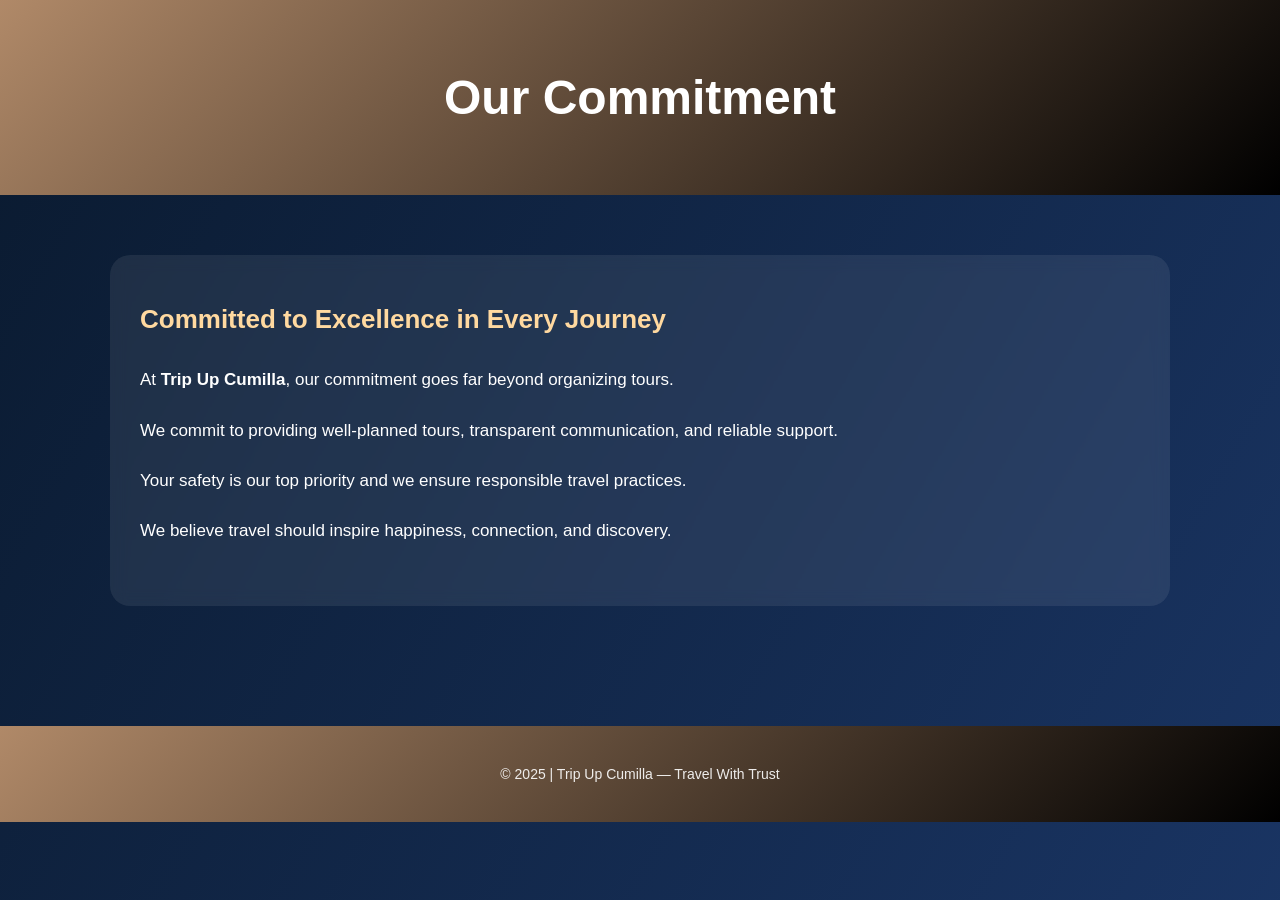
<file: commitment.html>
<!DOCTYPE html>
<html lang="en">
<head>
<meta charset="UTF-8">
<meta name="viewport" content="width=device-width, initial-scale=1.0">
<title>Our Commitment | Trip Up Cumilla</title>

<style>
*{
    margin:0;
    padding:0;
    box-sizing:border-box;
    font-family:'Segoe UI', sans-serif;
}
body{
    background: linear-gradient(120deg,#0a1a2f,#1e3c72,#2a5298,#0a1a2f);
    background-size: 400% 400%;
    animation: bgMove 18s ease infinite;
    color:#fff;
}
@keyframes bgMove{
    0%{background-position:0% 50%;}
    50%{background-position:100% 50%;}
    100%{background-position:0% 50%;}
}
header{
    padding:70px 20px;
    text-align:center;
    background: linear-gradient(135deg,#b08968,#000,#3a2c1a,#b08968);
    background-size:300% 300%;
    animation: headMove 12s ease infinite;
}
@keyframes headMove{
    0%{background-position:0% 50%;}
    50%{background-position:100% 50%;}
    100%{background-position:0% 50%;}
}
header h1{
    font-size:clamp(28px,5vw,48px);
    font-weight:800;
}
.container{
    max-width:1100px;
    margin:auto;
    padding:60px 20px;
}
.commitment-box{
    background: rgba(255,255,255,0.08);
    backdrop-filter: blur(8px);
    border-radius:20px;
    padding:40px 30px;
    line-height:1.9;
}
.commitment-box h2{
    font-size:26px;
    margin-bottom:20px;
    color:#ffd9a0;
}
.commitment-box p{
    margin-bottom:18px;
    font-size:17px;
}
footer{
    margin-top:60px;
    padding:40px 20px;
    text-align:center;
    background: linear-gradient(135deg,#b08968,#000,#3a2c1a,#b08968);
    background-size:300% 300%;
    animation: headMove 12s ease infinite;
}
footer p{
    font-size:14px;
    opacity:.9;
}
@media(max-width:768px){
    .commitment-box{
        padding:30px 20px;
    }
    .commitment-box p{
        font-size:16px;
    }
}
</style>
</head>

<body>

<header>
    <h1>Our Commitment</h1>
</header>

<section class="container">
    <div class="commitment-box">
        <h2>Committed to Excellence in Every Journey</h2>
        <p>At <strong>Trip Up Cumilla</strong>, our commitment goes far beyond organizing tours.</p>
        <p>We commit to providing well-planned tours, transparent communication, and reliable support.</p>
        <p>Your safety is our top priority and we ensure responsible travel practices.</p>
        <p>We believe travel should inspire happiness, connection, and discovery.</p>
    </div>
</section>

<footer>
    <p>© 2025 | Trip Up Cumilla — Travel With Trust</p>
</footer>

</body>
</html>
</file>
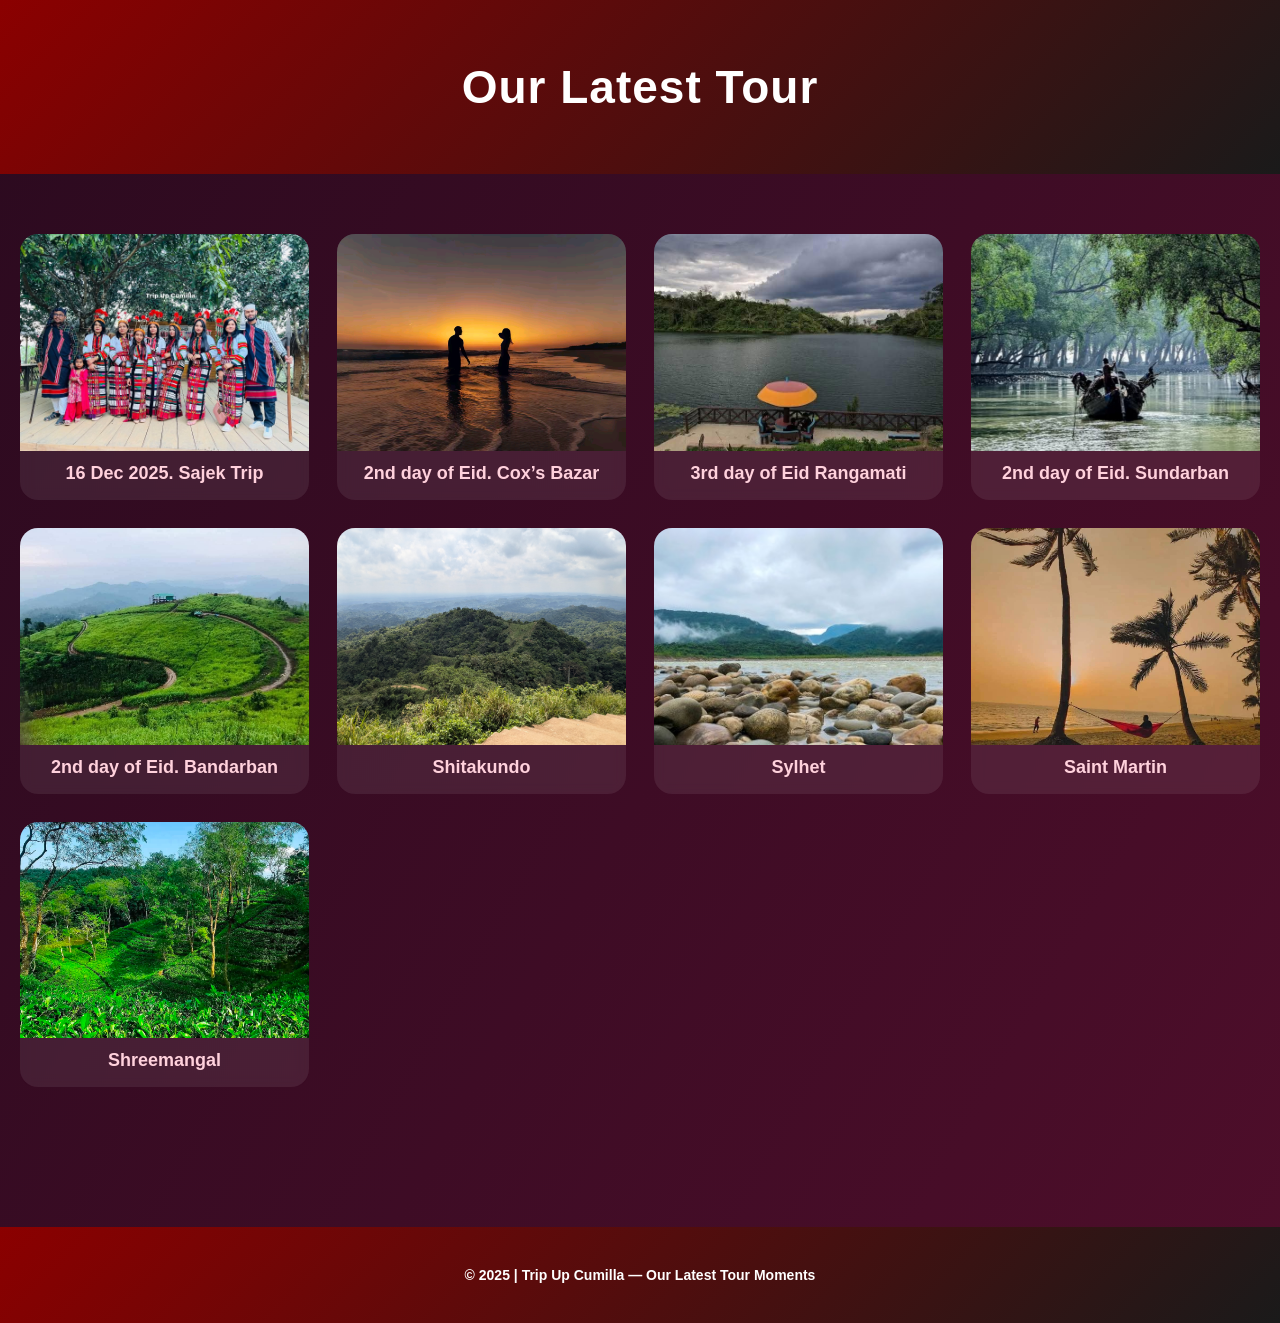
<file: latest_trip.html>
<!DOCTYPE html>
<html lang="en">
<head>
  <meta charset="UTF-8" />
  <meta name="viewport" content="width=device-width, initial-scale=1.0" />
  <title>Our Latest Tour</title>

  <style>
    * { margin: 0; padding: 0; box-sizing: border-box; }

    body {
      font-family: 'Segoe UI', 'Noto Sans Bengali', sans-serif;
      color: #fff;
      background: linear-gradient(120deg, #2b0a1f, #5a0f2e, #1a1a1a, #7a1c3d);
      background-size: 400% 400%;
      animation: bgMove 18s ease infinite;
    }

    @keyframes bgMove {
      0% { background-position: 0% 50%; }
      50% { background-position: 100% 50%; }
      100% { background-position: 0% 50%; }
    }

    header {
      padding: 60px 20px;
      text-align: center;
      background: linear-gradient(135deg, #8b0000, #1a1a1a, #b22222, #3a0000);
      background-size: 300% 300%;
      animation: headerMove 12s ease infinite;
    }

    @keyframes headerMove {
      0% { background-position: 0% 50%; }
      50% { background-position: 100% 50%; }
      100% { background-position: 0% 50%; }
    }

    header h1 {
      font-size: clamp(26px, 5vw, 46px);
      color: #fff;
      font-weight: 800;
      letter-spacing: 1px;
    }

    .container {
      max-width: 1300px;
      margin: auto;
      padding: 60px 20px;
    }

    .gallery {
      display: grid;
      grid-template-columns: repeat(auto-fit, minmax(240px, 1fr));
      gap: 28px;
    }

    .tour-card {
      position: relative;
      background: rgba(255,255,255,0.08);
      border-radius: 18px;
      overflow: hidden;
      backdrop-filter: blur(6px);
      transition: transform 0.4s ease, box-shadow 0.4s ease;
    }

    .tour-card:hover {
      transform: translateY(-8px);
      box-shadow: 0 20px 40px rgba(0,0,0,0.5);
    }

    .tour-card img {
      width: 100%;
      aspect-ratio: 4 / 3;
      object-fit: cover;
      display: block;
      background: #222;
    }

    .tour-card h3 {
      padding: 12px 10px 16px;
      text-align: center;
      font-size: 18px;
      color: #ffd1dc;
    }

    .overlay {
      position: absolute;
      left: 0;
      bottom: -100%;
      width: 100%;
      height: 100%;
      background: rgba(0,0,0,0.45);
      display: flex;
      align-items: center;
      justify-content: center;
      transition: bottom 0.4s ease;
    }

    .tour-card:hover .overlay {
      bottom: 0;
    }

    .details-btn {
      padding: 12px 30px;
      border-radius: 30px;
      background: linear-gradient(135deg, #ff4d6d, #8b0000);
      color: #fff;
      font-weight: 700;
      text-decoration: none;
      font-size: 16px;
      transition: transform 0.3s ease;
    }

    .details-btn:hover { transform: scale(1.08); }

    footer {
      margin-top: 80px;
      padding: 40px 20px;
      text-align: center;
      background: linear-gradient(135deg, #8b0000, #1a1a1a, #b22222, #3a0000);
      background-size: 300% 300%;
      animation: headerMove 12s ease infinite;
      color: #fff;
    }

    footer p { font-size: 14px; font-weight: 600; }
  </style>
</head>
<body>

<header>
  <h1>Our Latest Tour</h1>
</header>

<section class="container">
  <div class="gallery">

    <!-- ===== TOUR CARD TEMPLATE (Copy this block to add more tours) ===== -->
    <div class="tour-card">
      <img src="images/tour1.jpg" alt="Tour Place">
      <h3>16 Dec 2025. Sajek Trip</h3>
      <div class="overlay">
        <a href="packages/Sajek 2 Night (1).html" class="details-btn">Details</a>
      </div>
    </div>
    <!-- ===== END TEMPLATE ===== -->

    <!-- Duplicate the template above to make total 15 cards -->

    <div class="tour-card"><img src="images/coxbazar.jpg"><h3>2nd day of Eid. Cox’s Bazar</h3><div class="overlay"><a href="packages/cox's details.html" class="details-btn">Details</a></div></div>
    <div class="tour-card"><img src="images/rangamati.jpg"><h3>3rd day of Eid Rangamati</h3><div class="overlay"><a href="packages/Rangamat Day trip (1).html" class="details-btn">Details</a></div></div>
    <div class="tour-card"><img src="images/sundarban.jpg"><h3>2nd day of Eid. Sundarban</h3><div class="overlay"><a href="packages/Sundarban day trip (1).html" class="details-btn">Details</a></div></div>
    <div class="tour-card"><img src="images/bandarban.jpg"><h3>2nd day of Eid. Bandarban</h3><div class="overlay"><a href="packages/bandarban.html" class="details-btn">Details</a></div></div>
    <div class="tour-card"><img src="images/sitakunda.jpg"><h3>Shitakundo</h3><div class="overlay"><a href="packages/Shitakundo.html" class="details-btn">Details</a></div></div>
    <div class="tour-card"><img src="images/sylhet.jpg"><h3>Sylhet</h3><div class="overlay"><a href="packages/sylhet.html" class="details-btn">Details</a></div></div>
    <div class="tour-card"><img src="images/saintmartin.jpg"><h3>Saint Martin</h3><div class="overlay"><a href="packages/saintmartin.html" class="details-btn">Details</a></div></div>
    <div class="tour-card"><img src="images/sreemangal.jpg"><h3>Shreemangal</h3><div class="overlay"><a href="packages/Shreemangal.html" class="details-btn">Details</a></div></div>
   

  </div>
</section>

<footer>
  <p>© 2025 | Trip Up Cumilla — Our Latest Tour Moments</p>
</footer>

</body>
</html>
</file>
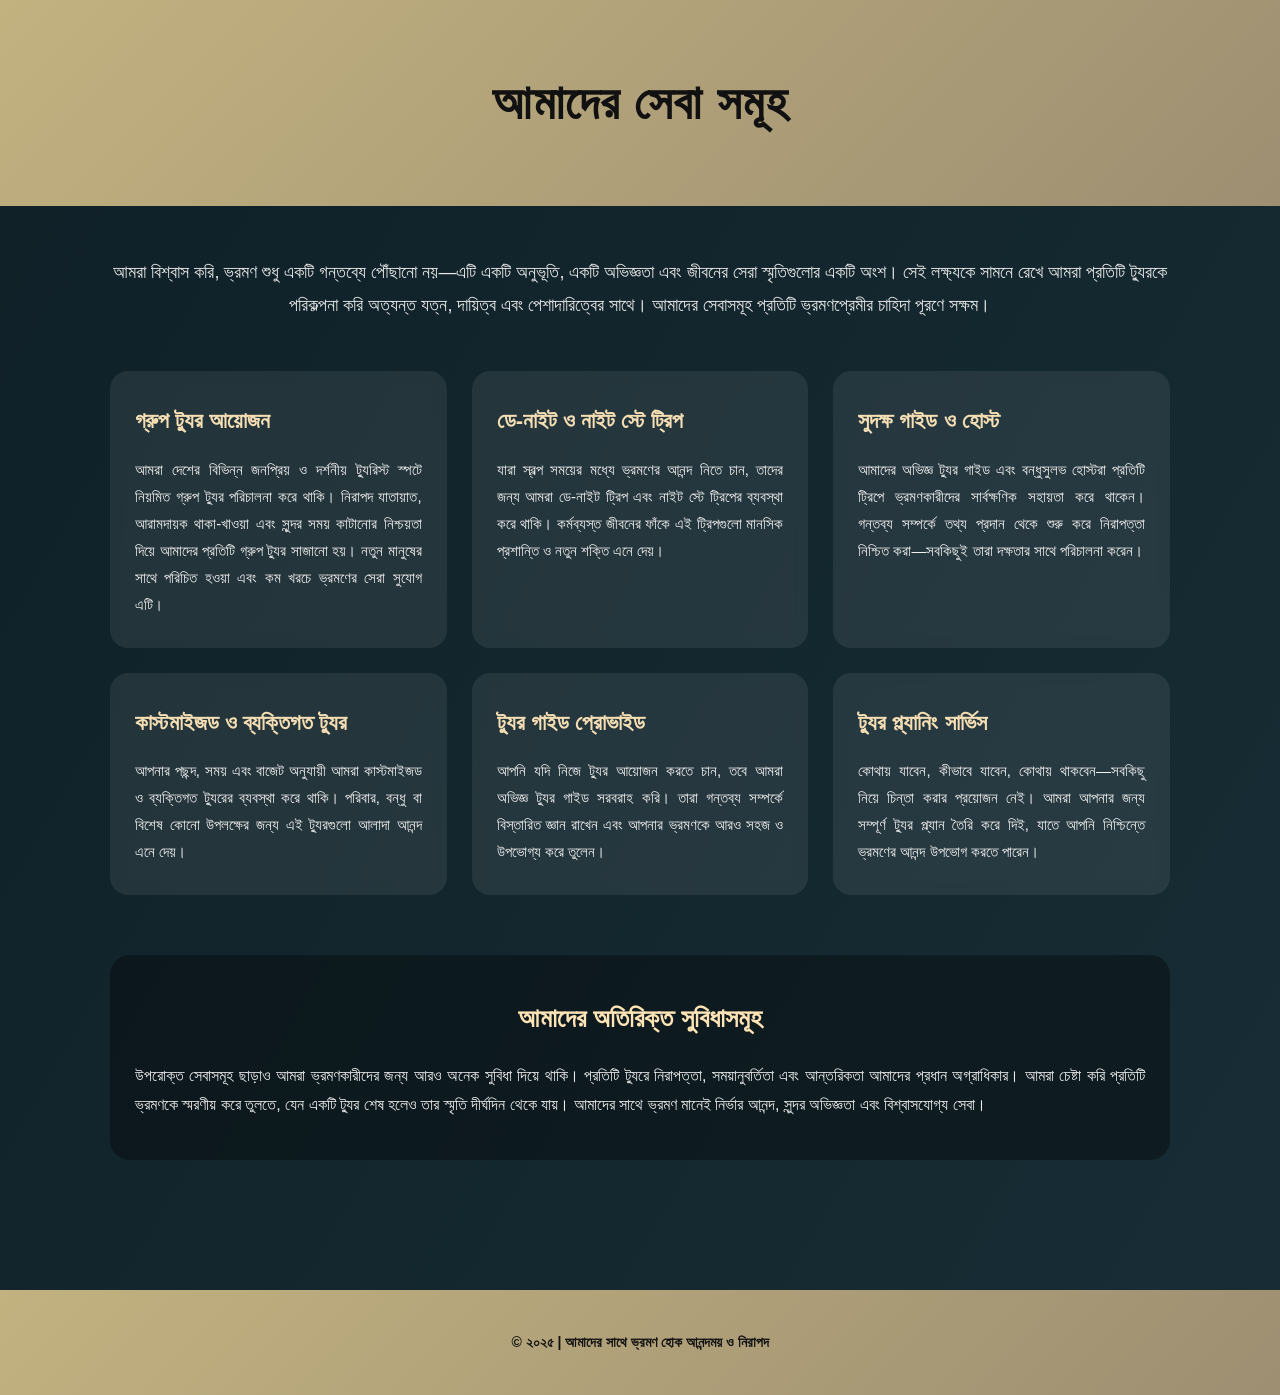
<file: ourservices.html>
<!DOCTYPE html>
<html lang="bn">
<head>
  <meta charset="UTF-8" />
  <meta name="viewport" content="width=device-width, initial-scale=1.0" />
  <title>আমাদের সেবা সমূহ</title>
  <style>
    * { box-sizing: border-box; margin: 0; padding: 0; }
    body {
      font-family: 'Segoe UI', 'Noto Sans Bengali', sans-serif;
      line-height: 1.8;
      color: #f2f2f2;
      background: linear-gradient(120deg, #0f2027, #203a43, #2c5364);
      background-size: 400% 400%;
      animation: bgMove 18s ease infinite;
    }

    @keyframes bgMove {
      0% { background-position: 0% 50%; }
      50% { background-position: 100% 50%; }
      100% { background-position: 0% 50%; }
    }

    header {
      padding: 60px 20px;
      text-align: center;
      background: linear-gradient(135deg, #c2b280, #8b7d6b, #2b2b2b);
      background-size: 300% 300%;
      animation: headerMove 12s ease infinite;
    }

    @keyframes headerMove {
      0% { background-position: 0% 50%; }
      50% { background-position: 100% 50%; }
      100% { background-position: 0% 50%; }
    }

    header h1 {
      font-size: clamp(28px, 5vw, 48px);
      color: #111;
      font-weight: 800;
      letter-spacing: 1px;
    }

    .container {
      max-width: 1100px;
      margin: auto;
      padding: 50px 20px;
    }

    .intro {
      text-align: center;
      margin-bottom: 50px;
      font-size: clamp(15px, 2.5vw, 18px);
      color: #e6e6e6;
    }

    .services {
      display: grid;
      grid-template-columns: repeat(auto-fit, minmax(260px, 1fr));
      gap: 25px;
    }

    .service-box {
      background: rgba(255, 255, 255, 0.08);
      border-radius: 18px;
      padding: 30px 25px;
      backdrop-filter: blur(6px);
      transition: transform 0.4s ease, box-shadow 0.4s ease;
    }

    .service-box:hover {
      transform: translateY(-8px);
      box-shadow: 0 20px 40px rgba(0,0,0,0.4);
    }

    .service-box h2 {
      font-size: 22px;
      margin-bottom: 15px;
      color: #f5deb3;
    }

    .service-box p {
      font-size: 15px;
      color: #f0f0f0;
      text-align: justify;
    }

    .extra {
      margin-top: 60px;
      background: rgba(0,0,0,0.35);
      padding: 40px 25px;
      border-radius: 20px;
    }

    .extra h2 {
      text-align: center;
      font-size: 26px;
      margin-bottom: 20px;
      color: #ffe4b5;
    }

    .extra p {
      font-size: 16px;
      text-align: justify;
      color: #ededed;
    }

    footer {
      margin-top: 80px;
      padding: 40px 20px;
      text-align: center;
      background: linear-gradient(135deg, #c2b280, #8b7d6b, #2b2b2b);
      background-size: 300% 300%;
      animation: headerMove 12s ease infinite;
      color: #111;
    }

    footer p {
      font-size: 14px;
      font-weight: 600;
    }

    @media (max-width: 600px) {
      .service-box { padding: 25px 20px; }
      .extra { padding: 30px 20px; }
    }
  </style>
</head>
<body>

  <header>
    <h1>আমাদের সেবা সমূহ</h1>
  </header>

  <section class="container">
    <p class="intro">
      আমরা বিশ্বাস করি, ভ্রমণ শুধু একটি গন্তব্যে পৌঁছানো নয়—এটি একটি অনুভূতি, একটি অভিজ্ঞতা এবং জীবনের সেরা স্মৃতিগুলোর একটি অংশ। সেই লক্ষ্যকে সামনে রেখে আমরা প্রতিটি ট্যুরকে পরিকল্পনা করি অত্যন্ত যত্ন, দায়িত্ব এবং পেশাদারিত্বের সাথে। আমাদের সেবাসমূহ প্রতিটি ভ্রমণপ্রেমীর চাহিদা পূরণে সক্ষম।
    </p>

    <div class="services">
      <div class="service-box">
        <h2>গ্রুপ ট্যুর আয়োজন</h2>
        <p>
          আমরা দেশের বিভিন্ন জনপ্রিয় ও দর্শনীয় ট্যুরিস্ট স্পটে নিয়মিত গ্রুপ ট্যুর পরিচালনা করে থাকি। নিরাপদ যাতায়াত, আরামদায়ক থাকা-খাওয়া এবং সুন্দর সময় কাটানোর নিশ্চয়তা দিয়ে আমাদের প্রতিটি গ্রুপ ট্যুর সাজানো হয়। নতুন মানুষের সাথে পরিচিত হওয়া এবং কম খরচে ভ্রমণের সেরা সুযোগ এটি।
        </p>
      </div>

      <div class="service-box">
        <h2>ডে-নাইট ও নাইট স্টে ট্রিপ</h2>
        <p>
          যারা স্বল্প সময়ের মধ্যে ভ্রমণের আনন্দ নিতে চান, তাদের জন্য আমরা ডে-নাইট ট্রিপ এবং নাইট স্টে ট্রিপের ব্যবস্থা করে থাকি। কর্মব্যস্ত জীবনের ফাঁকে এই ট্রিপগুলো মানসিক প্রশান্তি ও নতুন শক্তি এনে দেয়।
        </p>
      </div>

      <div class="service-box">
        <h2>সুদক্ষ গাইড ও হোস্ট</h2>
        <p>
          আমাদের অভিজ্ঞ ট্যুর গাইড এবং বন্ধুসুলভ হোস্টরা প্রতিটি ট্রিপে ভ্রমণকারীদের সার্বক্ষণিক সহায়তা করে থাকেন। গন্তব্য সম্পর্কে তথ্য প্রদান থেকে শুরু করে নিরাপত্তা নিশ্চিত করা—সবকিছুই তারা দক্ষতার সাথে পরিচালনা করেন।
        </p>
      </div>

      <div class="service-box">
        <h2>কাস্টমাইজড ও ব্যক্তিগত ট্যুর</h2>
        <p>
          আপনার পছন্দ, সময় এবং বাজেট অনুযায়ী আমরা কাস্টমাইজড ও ব্যক্তিগত ট্যুরের ব্যবস্থা করে থাকি। পরিবার, বন্ধু বা বিশেষ কোনো উপলক্ষের জন্য এই ট্যুরগুলো আলাদা আনন্দ এনে দেয়।
        </p>
      </div>

      <div class="service-box">
        <h2>ট্যুর গাইড প্রোভাইড</h2>
        <p>
          আপনি যদি নিজে ট্যুর আয়োজন করতে চান, তবে আমরা অভিজ্ঞ ট্যুর গাইড সরবরাহ করি। তারা গন্তব্য সম্পর্কে বিস্তারিত জ্ঞান রাখেন এবং আপনার ভ্রমণকে আরও সহজ ও উপভোগ্য করে তুলেন।
        </p>
      </div>

      <div class="service-box">
        <h2>ট্যুর প্ল্যানিং সার্ভিস</h2>
        <p>
          কোথায় যাবেন, কীভাবে যাবেন, কোথায় থাকবেন—সবকিছু নিয়ে চিন্তা করার প্রয়োজন নেই। আমরা আপনার জন্য সম্পূর্ণ ট্যুর প্ল্যান তৈরি করে দিই, যাতে আপনি নিশ্চিন্তে ভ্রমণের আনন্দ উপভোগ করতে পারেন।
        </p>
      </div>
    </div>

    <div class="extra">
      <h2>আমাদের অতিরিক্ত সুবিধাসমূহ</h2>
      <p>
        উপরোক্ত সেবাসমূহ ছাড়াও আমরা ভ্রমণকারীদের জন্য আরও অনেক সুবিধা দিয়ে থাকি। প্রতিটি ট্যুরে নিরাপত্তা, সময়ানুবর্তিতা এবং আন্তরিকতা আমাদের প্রধান অগ্রাধিকার। আমরা চেষ্টা করি প্রতিটি ভ্রমণকে স্মরণীয় করে তুলতে, যেন একটি ট্যুর শেষ হলেও তার স্মৃতি দীর্ঘদিন থেকে যায়। আমাদের সাথে ভ্রমণ মানেই নির্ভার আনন্দ, সুন্দর অভিজ্ঞতা এবং বিশ্বাসযোগ্য সেবা।
      </p>
    </div>
  </section>

  <footer>
    <p>© ২০২৫ | আমাদের সাথে ভ্রমণ হোক আনন্দময় ও নিরাপদ</p>
  </footer>

</body>
</html>
</file>
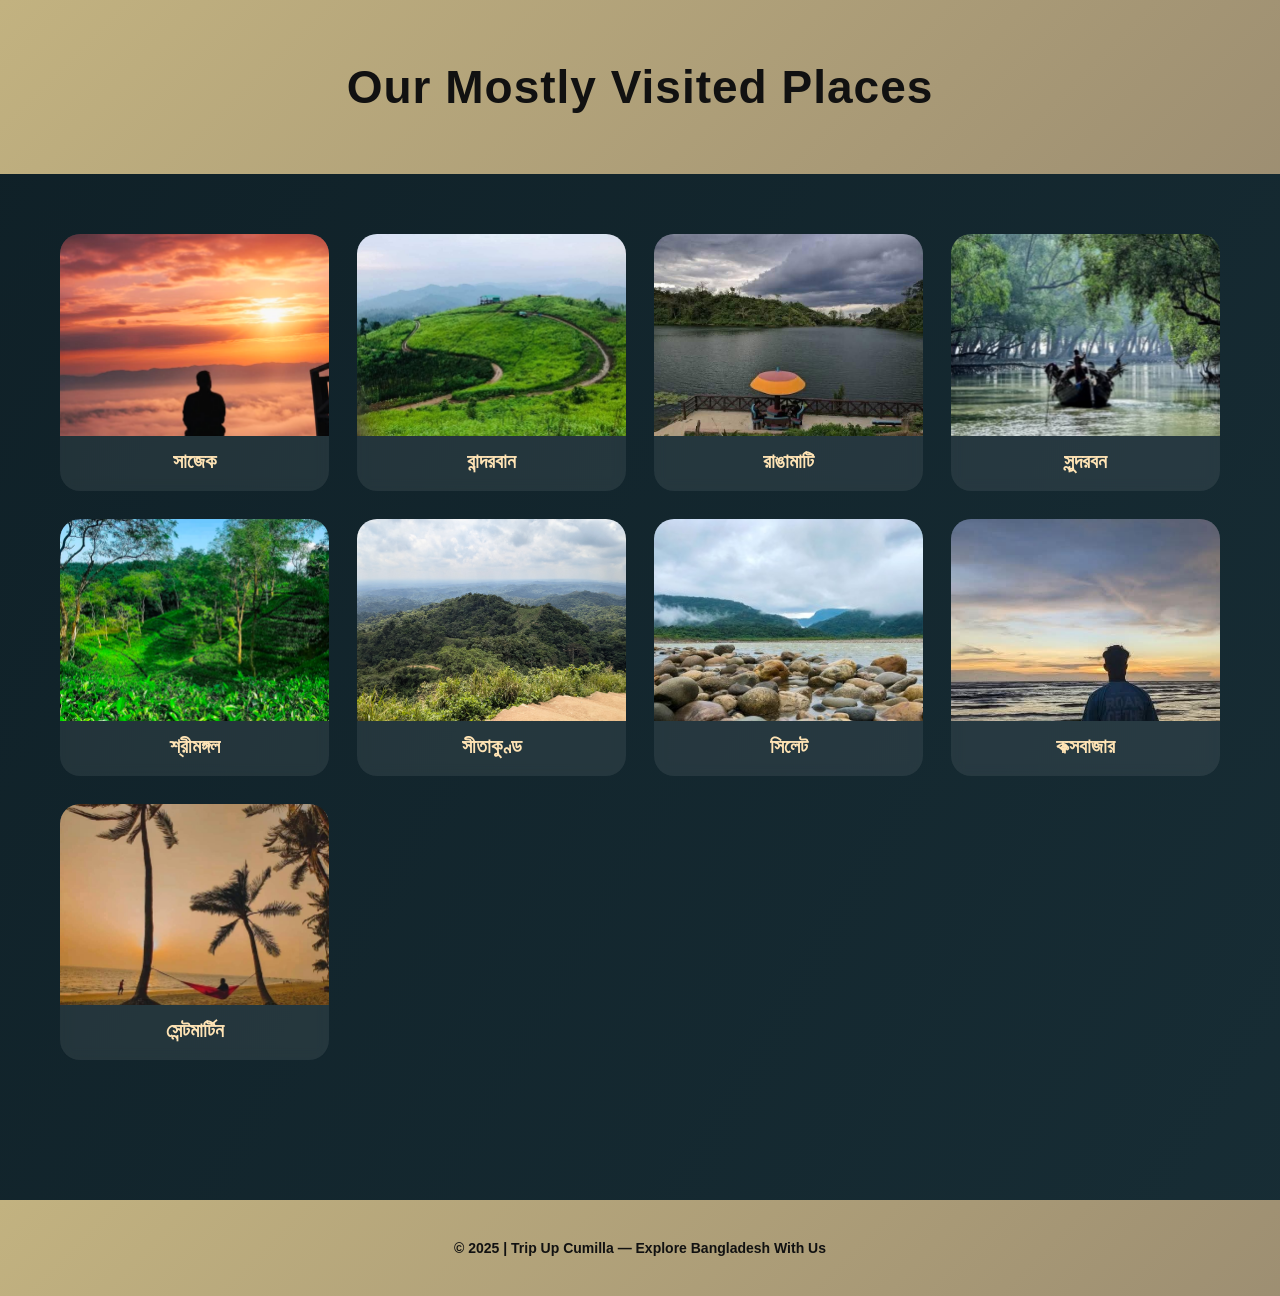
<file: places.html>
<!DOCTYPE html>
<html lang="en">
<head>
  <meta charset="UTF-8" />
  <meta name="viewport" content="width=device-width, initial-scale=1.0" />
  <title>Our Mostly Visited Places</title>

  <style>
    * { margin: 0; padding: 0; box-sizing: border-box; }

    body {
      font-family: 'Segoe UI', 'Noto Sans Bengali', sans-serif;
      color: #f2f2f2;
      background: linear-gradient(120deg, #0f2027, #203a43, #2c5364);
      background-size: 400% 400%;
      animation: bgMove 18s ease infinite;
    }

    @keyframes bgMove {
      0% { background-position: 0% 50%; }
      50% { background-position: 100% 50%; }
      100% { background-position: 0% 50%; }
    }

    header {
      padding: 60px 20px;
      text-align: center;
      background: linear-gradient(135deg, #c2b280, #8b7d6b, #2b2b2b);
      background-size: 300% 300%;
      animation: headerMove 12s ease infinite;
    }

    @keyframes headerMove {
      0% { background-position: 0% 50%; }
      50% { background-position: 100% 50%; }
      100% { background-position: 0% 50%; }
    }

    header h1 {
      font-size: clamp(26px, 5vw, 46px);
      color: #111;
      font-weight: 800;
      letter-spacing: 1px;
    }

    .container {
      max-width: 1200px;
      margin: auto;
      padding: 60px 20px;
    }

    .gallery {
      display: grid;
      grid-template-columns: repeat(auto-fit, minmax(250px, 1fr));
      gap: 28px;
    }

    .place-card {
      position: relative;
      background: rgba(255,255,255,0.08);
      border-radius: 20px;
      overflow: hidden;
      backdrop-filter: blur(6px);
      transition: transform 0.4s ease, box-shadow 0.4s ease;
    }

    .place-card:hover {
      transform: translateY(-8px);
      box-shadow: 0 20px 40px rgba(0,0,0,0.45);
    }

    .place-card img {
      width: 100%;
      aspect-ratio: 4 / 3;
      object-fit: cover;
      display: block;
      background: #222;
    }

    .place-card h3 {
      padding: 14px 10px 18px;
      text-align: center;
      font-size: 20px;
      color: #ffe4b5;
    }

    .overlay {
      position: absolute;
      left: 0;
      bottom: -100%;
      width: 100%;
      height: 100%;
      background: rgba(0,0,0,0.45);
      display: flex;
      align-items: center;
      justify-content: center;
      transition: bottom 0.4s ease;
    }

    .place-card:hover .overlay {
      bottom: 0;
    }

    .book-btn {
      padding: 12px 28px;
      border-radius: 30px;
      background: linear-gradient(135deg, #c2b280, #8b7d6b);
      color: #111;
      font-weight: 700;
      text-decoration: none;
      font-size: 16px;
      transition: transform 0.3s ease;
    }

    .book-btn:hover {
      transform: scale(1.08);
    }

    footer {
      margin-top: 80px;
      padding: 40px 20px;
      text-align: center;
      background: linear-gradient(135deg, #c2b280, #8b7d6b, #2b2b2b);
      background-size: 300% 300%;
      animation: headerMove 12s ease infinite;
      color: #111;
    }

    footer p { font-size: 14px; font-weight: 600; }
  </style>
</head>
<body>

<header>
  <h1>Our Mostly Visited Places</h1>
</header>

<section class="container">
  <div class="gallery">

    <div class="place-card">
      <img src="images/sajek.jpg" alt="Sajek">
      <h3>সাজেক</h3>
      <div class="overlay">
        <a href="packages/Sajek 2 Night (1).html" class="book-btn">Book Now</a>
      </div>
    </div>

    <div class="place-card">
      <img src="images/bandarban.jpg" alt="Bandarban">
      <h3>বান্দরবান</h3>
      <div class="overlay">
        <a href="packages/bandarban.html" class="book-btn">Book Now</a>
      </div>
    </div>

    <div class="place-card">
      <img src="images/rangamati.jpg" alt="Rangamati">
      <h3>রাঙামাটি</h3>
      <div class="overlay">
        <a href="packages/Rangamat Day trip (1).html" class="book-btn">Book Now</a>
      </div>
    </div>

    <div class="place-card">
      <img src="images/sundarban.jpg" alt="Sundarban">
      <h3>সুন্দরবন</h3>
      <div class="overlay">
        <a href="packages/Sundarban day trip (1).html" class="book-btn">Book Now</a>
      </div>
    </div>

    <div class="place-card">
      <img src="images/sreemangal.jpg" alt="Sreemangal">
      <h3>শ্রীমঙ্গল</h3>
      <div class="overlay">
        <a href="packages/sreemangal.jpg" class="book-btn">Book Now</a>
      </div>
    </div>

    <div class="place-card">
      <img src="images/sitakunda.jpg" alt="Sitakunda">
      <h3>সীতাকুণ্ড</h3>
      <div class="overlay">
        <a href="packages/Shitakundo.html" class="book-btn">Book Now</a>
      </div>
    </div>

    <div class="place-card">
      <img src="images/sylhet.jpg" alt="Sylhet">
      <h3>সিলেট</h3>
      <div class="overlay">
        <a href="packages/sylhet.html" class="book-btn">Book Now</a>
      </div>
    </div>

    <div class="place-card">
      <img src="images/coxsbazar.jpg" alt="Coxs Bazar">
      <h3>কক্সবাজার</h3>
      <div class="overlay">
        <a href="packages/cox's details.html" class="book-btn">Book Now</a>
      </div>
    </div>

    <div class="place-card">
      <img src="images/saintmartin.jpg" alt="Saint Martin">
      <h3>সেন্টমার্টিন</h3>
      <div class="overlay">
        <a href="packages/saintmartin.html" class="book-btn">Book Now</a>
      </div>
    </div>

  </div>
</section>

<footer>
  <p>© 2025 | Trip Up Cumilla — Explore Bangladesh With Us</p>
</footer>

</body>
</html>
</file>
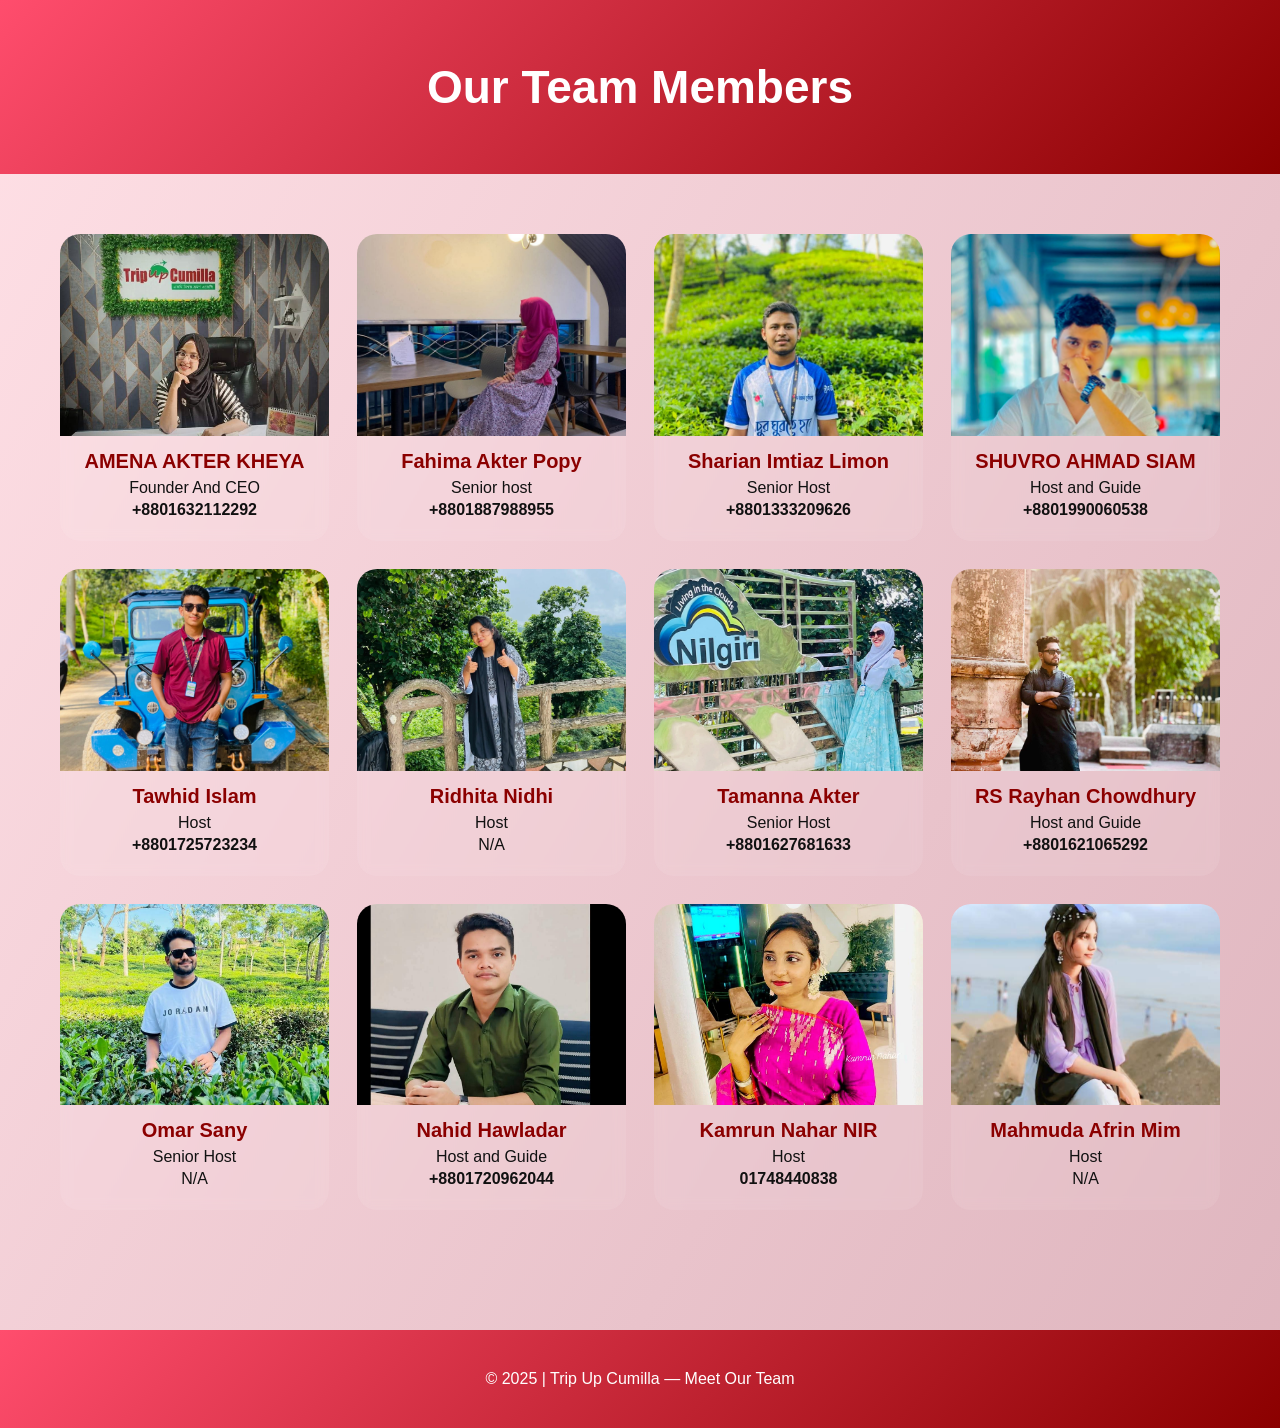
<file: team.html>
<!DOCTYPE html>
<html lang="en">
<head>
<meta charset="UTF-8">
<meta name="viewport" content="width=device-width, initial-scale=1.0">
<title>Our Team Members</title>
<style>
  * { margin:0; padding:0; box-sizing:border-box; }
  body {
    font-family: 'Segoe UI', 'Noto Sans Bengali', sans-serif;
    background: linear-gradient(120deg, #ffe0e6, #d3a6b0, #b39eb5, #ffe0e6);
    background-size: 400% 400%;
    animation: bgMove 18s ease infinite;
    color: #111;
  }
  @keyframes bgMove {
    0% { background-position: 0% 50%; }
    50% { background-position: 100% 50%; }
    100% { background-position: 0% 50%; }
  }
  header {
    padding: 60px 20px;
    text-align: center;
    background: linear-gradient(135deg, #ff4d6d, #8b0000, #b22222, #3a0000);
    background-size: 300% 300%;
    animation: headerMove 12s ease infinite;
  }
  @keyframes headerMove {
    0% { background-position: 0% 50%; }
    50% { background-position: 100% 50%; }
    100% { background-position: 0% 50%; }
  }
  header h1 {
    font-size: clamp(26px,5vw,46px);
    font-weight: 800;
    color: #fff;
  }
  .container {
    max-width: 1200px;
    margin:auto;
    padding:60px 20px;
  }
  .gallery {
    display:grid;
    grid-template-columns: repeat(auto-fit, minmax(250px, 1fr));
    gap: 28px;
  }
  .team-card {
    background: rgba(255,255,255,0.08);
    border-radius: 20px;
    overflow: hidden;
    backdrop-filter: blur(6px);
    text-align:center;
  }
  .team-card img {
    width:100%;
    aspect-ratio:4/3;
    object-fit:cover;
    display:block;
  }
  .team-info {
    padding: 14px 10px 18px;
  }
  .team-info h3 {
    font-size: 20px;
    margin-bottom:6px;
    color:#8b0000;
  }
  .team-info span {
    display:block;
    margin-bottom:4px;
    color:#111;
    font-size:16px;
  }
  .team-info a {
    color:#111;
    text-decoration:none;
    font-weight:600;
  }
  .team-info a:hover {
    text-decoration:underline;
  }
  footer {
    margin-top:60px;
    padding:40px 20px;
    text-align:center;
    background: linear-gradient(135deg, #ff4d6d, #8b0000, #b22222, #3a0000);
    background-size: 300% 300%;
    animation: headerMove 12s ease infinite;
    color:#fff;
  }
</style>
</head>
<body>

<header>
  <h1>Our Team Members</h1>
</header>

<section class="container">
  <div class="gallery">

    <div class="team-card">
      <img src="images/t1.jpg" alt="AMENA AKTER KHEYA">
      <div class="team-info">
        <h3>AMENA AKTER KHEYA</h3>
        <span>Founder And CEO</span>
        <span><a href="tel:+8801632112292">+8801632112292</a></span>
      </div>
    </div>

    <div class="team-card">
      <img src="images/t2.jpg" alt="Senior host">
      <div class="team-info">
        <h3>Fahima Akter Popy</h3>
        <span>Senior host</span>
        <span><a href="tel:+8801887988955">+8801887988955</a></span>
      </div>
    </div>

    <div class="team-card">
      <img src="images/t3.jpg" alt="Sharian Imtiaz Limon">
      <div class="team-info">
        <h3>Sharian Imtiaz Limon</h3>
        <span>Senior Host</span>
        <span><a href="tel:+8801333209626">+8801333209626</a></span>
      </div>
    </div>

    <div class="team-card">
      <img src="images/t4.jpg" alt="SHUVRO AHMAD SIAM">
      <div class="team-info">
        <h3>SHUVRO AHMAD SIAM</h3>
        <span>Host and Guide</span>
        <span><a href="tel:+8801990060538">+8801990060538</a></span>
      </div>
    </div>

    <div class="team-card">
      <img src="images/t6.jpg" alt="Tawhid Islam">
      <div class="team-info">
        <h3>Tawhid Islam</h3>
        <span>Host</span>
        <span><a href="tel:+8801725723234">+8801725723234</a></span>
      </div>
    </div>

    <div class="team-card">
      <img src="images/t7.jpg" alt="Ridhita Nidhi">
      <div class="team-info">
        <h3>Ridhita Nidhi</h3>
        <span>Host</span>
        <span>N/A</span>
      </div>
    </div>

    <div class="team-card">
      <img src="images/t5.jpg" alt="Tamanna Akter">
      <div class="team-info">
        <h3>Tamanna Akter</h3>
        <span>Senior Host</span>
        <span><a href="tel:+8801627681633">+8801627681633</a></span>
      </div>
    </div>

    <div class="team-card">
      <img src="images/t8.jpg" alt="RS Rayhan Chowdhury">
      <div class="team-info">
        <h3>RS Rayhan Chowdhury</h3>
        <span>Host and Guide</span>
        <span><a href="tel:+8801621065292">+8801621065292</a></span>
      </div>
    </div>

    <div class="team-card">
      <img src="images/t10.jpg" alt="Omar Sany">
      <div class="team-info">
        <h3>Omar Sany</h3>
        <span>Senior Host</span>
        <span>N/A</span>
      </div>
    </div>

    <div class="team-card">
      <img src="images/t11.jpg" alt="Nahid Hawladar">
      <div class="team-info">
        <h3>Nahid Hawladar</h3>
        <span>Host and Guide</span>
        <span><a href="tel:+8801720962044">+8801720962044</a></span>
      </div>
    </div>

    <div class="team-card">
      <img src="images/t9.jpg" alt="Kamrun Nahar NIR">
      <div class="team-info">
        <h3>Kamrun Nahar NIR</h3>
        <span>Host</span>
        <span><a href="tel:+01748440838">01748440838</a></span>
      </div>
    </div>

    <div class="team-card">
      <img src="images/t12.jpg" alt="Mahmuda Afrin Mim">
      <div class="team-info">
        <h3>Mahmuda Afrin Mim</h3>
        <span>Host</span>
        <span>N/A</span>
      </div>
    </div>

  </div>
</section>

<footer>
  <p>© 2025 | Trip Up Cumilla — Meet Our Team</p>
</footer>

</body>
</html>
</file>
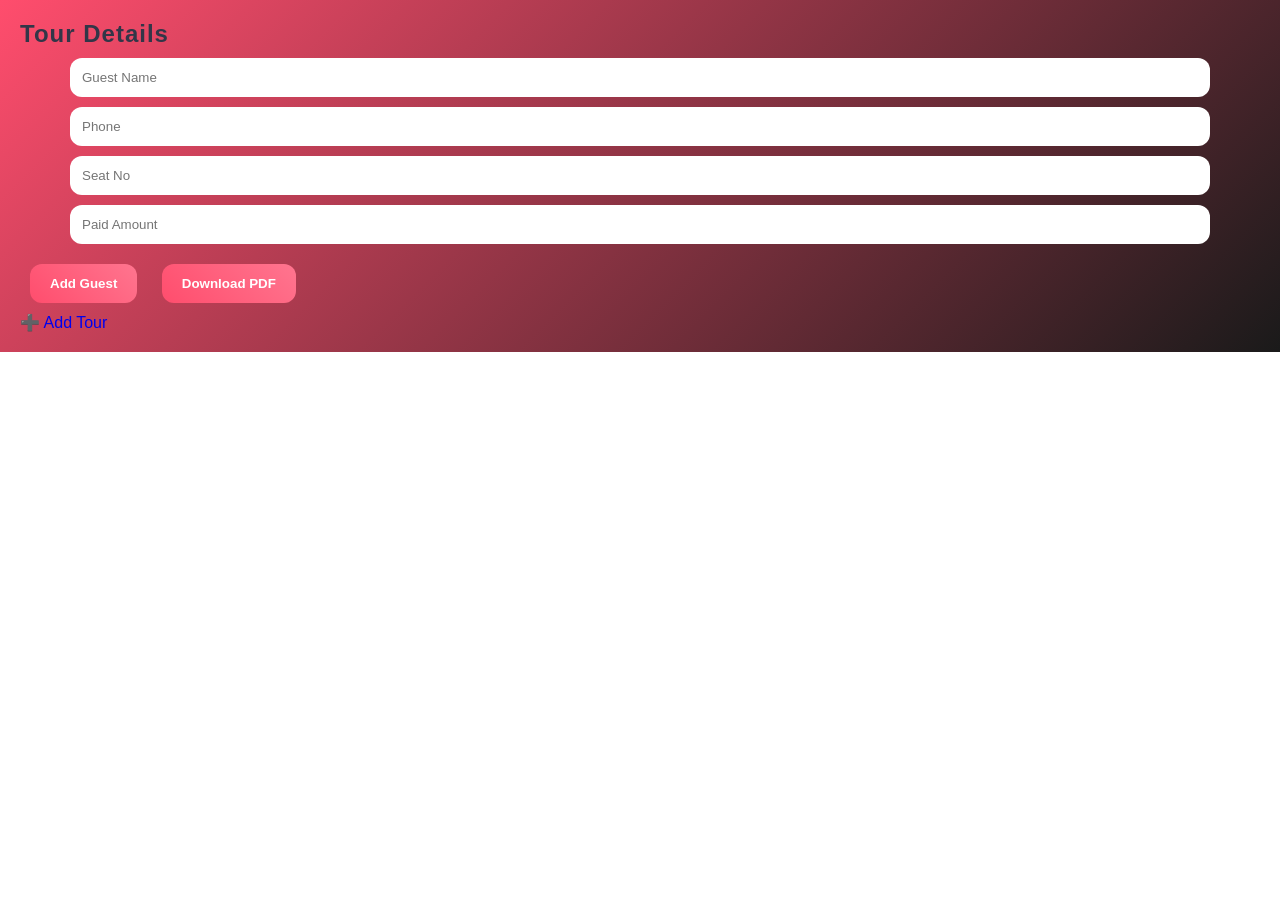
<file: tour-details.html>
<!DOCTYPE html>
<html>
<head>
<title>Tour Details</title>
<link rel="stylesheet" href="style.css">
 
</head>
<body>

<h2>Tour Details</h2>

<input id="guestName" placeholder="Guest Name">
<input id="phone" placeholder="Phone">
<input id="seat" placeholder="Seat No">
<input id="amount" placeholder="Paid Amount">

<button onclick="addGuest()">Add Guest</button>
<button onclick="downloadPDF()">Download PDF</button>

<div id="guestList"></div>

<script type="module">
import { db } from "./firebase.js";
import { collection, addDoc, getDocs } 
from "https://www.gstatic.com/firebasejs/10.12.0/firebase-firestore.js";

const tourId = localStorage.getItem("tourId");
 await addDoc(collection(db, "tours"), {
  name: name.value,
  budget: budget.value,
  createdAt: new Date()
});

window.addGuest = async () => {
  await addDoc(collection(db, "guests"), {
    tourId,
    name: guestName.value,
    phone: phone.value,
    seat: seat.value,
    amount: amount.value
  });

  alert("Guest Added!");
  loadGuests();
};

async function loadGuests() {
  const snap = await getDocs(collection(db, "guests"));
  guestList.innerHTML = "";

  snap.forEach(doc => {
    let g = doc.data();
    if(g.tourId === tourId){
      guestList.innerHTML += `
        <div class="card">
          <h3>${g.name}</h3>
          <p>${g.phone}</p>
          <p>Seat: ${g.seat}</p>
          <p>Paid: ${g.amount}</p>
        </div>
      `;
    }
  });
}

loadGuests();

window.downloadPDF = () => {
  window.print(); // simple PDF
};

 <div class="card" onclick="openTour('${doc.id}')">
</script>

  <a href="add-tour.html">➕ Add Tour</a>
</body>
</html>
</file>
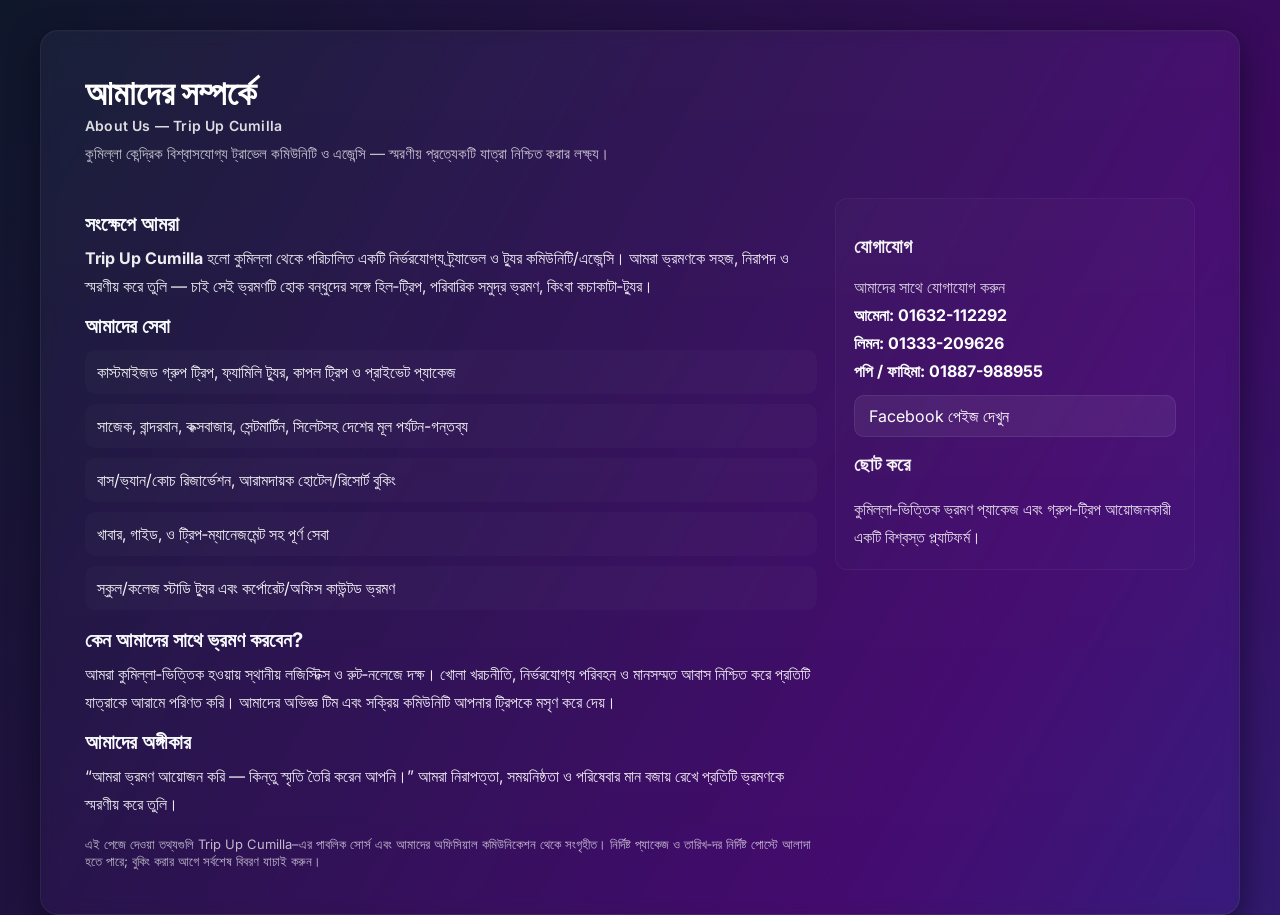
<file: Aboutus/aboutus.html>
<!doctype html>
<html lang="bn">
<head>
  <meta charset="utf-8" />
  <meta name="viewport" content="width=device-width, initial-scale=1" />
  <title>আমাদের সম্পর্কে — Trip Up Cumilla</title>
  <link href="https://fonts.googleapis.com/css2?family=Inter:wght@300;400;600;700;800&family=Siyam+Rupali&display=swap" rel="stylesheet">
  <style>
    *, *::before, *::after{box-sizing:border-box}
    html,body{height:100%;}
    body{margin:0; -webkit-font-smoothing:antialiased; -moz-osx-font-smoothing:grayscale}

    :root{
      --max-width:1200px;
      --page-padding:20px;
      --card-padding:clamp(18px, 3.2vw, 36px);
      --box-bg: rgba(255,255,255,0.06);
      --accent: rgba(255,255,255,0.95);
      --muted: rgba(255,255,255,0.75);
      --glass-border: rgba(255,255,255,0.06);
      --gap:18px;
    }

    body{
      font-family: 'Inter', system-ui, -apple-system, 'Segoe UI', Roboto, 'Siyam Rupali', sans-serif;
      color:var(--accent);
      background: linear-gradient(120deg,#0f172a 0%, #3b0a5f 25%, #1e3a8a 50%, #0ea5a5 75%);
      background-size: 300% 300%;
      animation: bgShift 16s ease-in-out infinite;
      min-height:100vh;
      display:flex;
      align-items:flex-start;
      justify-content:center;
      padding:calc(var(--page-padding) + 10px) var(--page-padding) 40px;
    }
    @keyframes bgShift{0%{background-position:0% 50%}50%{background-position:100% 50%}100%{background-position:0% 50%}}

    .wrap{width:100%;max-width:var(--max-width);}

    .card{
      background: linear-gradient(180deg, rgba(255,255,255,0.04), rgba(255,255,255,0.02));
      border-radius:18px;
      padding:var(--card-padding);
      box-shadow:0 10px 30px rgba(4,6,20,0.55), inset 0 1px 0 rgba(255,255,255,0.02);
      backdrop-filter: blur(8px) saturate(120%);
      border: 1px solid var(--glass-border);
      width:100%;
    }

    header.hero{display:flex;gap:16px;align-items:flex-start}
    .title{
      font-family: 'Siyam Rupali', 'Inter', sans-serif;
      font-size:clamp(20px, 2.8vw, 34px);
      line-height:1.05;margin:0;color:#fff;letter-spacing:0.2px
    }
    .subtitle{color:var(--muted);margin-top:8px;font-size:clamp(12px,1.2vw,15px)}

    .grid{
      display:grid;
      grid-template-columns: 1fr 320px;
      gap:var(--gap);
      align-items:start;
      margin-top:18px;
    }

    .content h3{margin-top:14px;margin-bottom:8px;font-size:clamp(16px,1.6vw,20px);color:#f8fafc}
    p{margin:8px 0 12px 0;color:rgba(255,255,255,0.92);line-height:1.75}
    ul.who-list{list-style:none;padding:0;margin:12px 0 18px 0;display:grid;gap:10px}
    .who-list li{background:rgba(255,255,255,0.02);padding:12px;border-radius:10px}

    .side{background: linear-gradient(180deg, rgba(255,255,255,0.02), rgba(255,255,255,0.01));border-radius:12px;padding:18px;border:1px solid rgba(255,255,255,0.04)}
    .contact{display:flex;flex-direction:column;gap:8px}
    .phone{font-weight:700;color:#fff}
    .cta{display:inline-block;padding:10px 14px;border-radius:10px;background:rgba(255,255,255,0.06);border:1px solid rgba(255,255,255,0.08);text-decoration:none;color:#fff;margin-top:6px}

    footer.note{margin-top:18px;color:rgba(255,255,255,0.7);font-size:13px}
    .phone a{color:inherit;text-decoration:none}

    @media (min-width:1200px){
      .grid{grid-template-columns: 1fr 360px}
      .card{padding:44px}
      .side{position:sticky;top:calc(20px + 10vh)}
    }

    @media (max-width:880px){
      body{padding-top:28px}
      .card{padding:20px}
      .grid{grid-template-columns:1fr;}
      header.hero{flex-direction:column;gap:8px}
      .subtitle{margin-top:4px}
      .title{font-size:22px}
      .who-list li{padding:10px}
    }

    @media (max-width:420px){
      :root{--page-padding:12px}
      body{padding:12px}
      .card{padding:14px}
      .title{font-size:20px}
      p{font-size:14px}
      .who-list li{font-size:14px}
    }
  </style>
</head>
<body>
  <div class="wrap">
    <div class="card" role="main">
      <header class="hero">
        <div style="flex:1;min-width:0">
          <h1 class="title">আমাদের সম্পর্কে
            <span style="display:block;font-size:14px;color:rgba(255,255,255,0.85);font-weight:600;margin-top:8px">About Us — Trip Up Cumilla</span>
          </h1>
          <p class="subtitle">কুমিল্লা কেন্দ্রিক বিশ্বাসযোগ্য ট্রাভেল কমিউনিটি ও এজেন্সি — স্মরণীয় প্রত্যেকটি যাত্রা নিশ্চিত করার লক্ষ্য।</p>
        </div>
      </header>

      <div class="grid">
        <section class="content">

          <h3>সংক্ষেপে আমরা</h3>
          <p>
            <strong>Trip Up Cumilla</strong> হলো কুমিল্লা থেকে পরিচালিত একটি নির্ভরযোগ্য ট্র্যাভেল ও ট্যুর কমিউনিটি/এজেন্সি। আমরা ভ্রমণকে সহজ, নিরাপদ
            ও স্মরণীয় করে তুলি — চাই সেই ভ্রমণটি হোক বন্ধুদের সঙ্গে হিল‑ট্রিপ, পরিবারিক সমুদ্র ভ্রমণ, কিংবা কচাকাটা‑ট্যুর।
          </p>

          <h3>আমাদের সেবা</h3>
          <ul class="who-list">
            <li>কাস্টমাইজড গ্রুপ ট্রিপ, ফ্যামিলি ট্যুর, কাপল ট্রিপ ও প্রাইভেট প্যাকেজ</li>
            <li>সাজেক, বান্দরবান, কক্সবাজার, সেন্টমার্টিন, সিলেটসহ দেশের মূল পর্যটন-গন্তব্য</li>
            <li>বাস/ভ্যান/কোচ রিজার্ভেশন, আরামদায়ক হোটেল/রিসোর্ট বুকিং</li>
            <li>খাবার, গাইড, ও ট্রিপ‑ম্যানেজমেন্ট সহ পূর্ণ সেবা</li>
            <li>স্কুল/কলেজ স্টাডি ট্যুর এবং কর্পোরেট/অফিস কাউন্টড ভ্রমণ</li>
          </ul>

          <h3>কেন আমাদের সাথে ভ্রমণ করবেন?</h3>
          <p>
            আমরা কুমিল্লা‑ভিত্তিক হওয়ায় স্থানীয় লজিস্টিক্স ও রুট‑নলেজে দক্ষ। খোলা খরচনীতি, নির্ভরযোগ্য পরিবহন ও মানসম্মত আবাস নিশ্চিত করে
            প্রতিটি যাত্রাকে আরামে পরিণত করি। আমাদের অভিজ্ঞ টিম এবং সক্রিয় কমিউনিটি আপনার ট্রিপকে মসৃণ করে দেয়।
          </p>

          <h3>আমাদের অঙ্গীকার</h3>
          <p>
            “আমরা ভ্রমণ আয়োজন করি — কিন্তু স্মৃতি তৈরি করেন আপনি।” আমরা নিরাপত্তা, সময়নিষ্ঠতা ও পরিষেবার মান বজায় রেখে প্রতিটি ভ্রমণকে স্মরণীয় করে তুলি।
          </p>

          <footer class="note">এই পেজে দেওয়া তথ্যগুলি Trip Up Cumilla–এর পাবলিক সোর্স এবং আমাদের অফিসিয়াল কমিউনিকেশন থেকে সংগৃহীত। নির্দিষ্ট প্যাকেজ ও তারিখ‑দর নির্দিষ্ট পোস্টে আলাদা হতে পারে; বুকিং করার আগে সর্বশেষ বিবরণ যাচাই করুন।</footer>
        </section>

        <aside class="side" aria-labelledby="contact-heading">
          <h3 id="contact-heading">যোগাযোগ</h3>
          <div class="contact">
            <div><span style="display:block;color:rgba(255,255,255,0.8)">আমাদের সাথে যোগাযোগ করুন</span></div>
            <div class="phone"><a href="tel:+8801632112292">আমেনা: 01632-112292</a></div>
            <div class="phone"><a href="tel:+8801333209626">লিমন: 01333-209626</a></div>
            <div class="phone"><a href="tel:+8801887988955">পপি / ফাহিমা: 01887-988955</a></div>
            <a class="cta" href="https://www.facebook.com/tripupcumilla" target="_blank" rel="noopener">Facebook পেইজ দেখুন</a>
          </div>

          <h3 style="margin-top:16px">ছোট করে</h3>
          <p style="margin:6px 0 0 0; color:rgba(255,255,255,0.85)">কুমিল্লা‑ভিত্তিক ভ্রমণ প্যাকেজ এবং গ্রুপ‑ট্রিপ আয়োজনকারী একটি বিশ্বস্ত প্ল্যাটফর্ম।</p>
        </aside>
      </div>
    </div>
  </div>
</body>
</html>
</file>
<file: style.css>
html,
body {
    margin: 0;
    font-size: 100%;
    background: #fff;
	font-family: 'Montserrat', sans-serif;
}

html {
  scroll-behavior: smooth;
}
body a {
    text-decoration: none;
    transition: 0.5s all;
    -webkit-transition: 0.5s all;
    -moz-transition: 0.5s all;
    -o-transition: 0.5s all;
    -ms-transition: 0.5s all;
	font-family: 'Montserrat', sans-serif;
}

body img {
    max-width: 100%;
}

a:hover {
    text-decoration: none;
}

input[type="button"],
input[type="submit"],
input[type="text"],
input[type="email"],
input[type="search"] {
    transition: 0.5s all;
    -webkit-transition: 0.5s all;
    -moz-transition: 0.5s all;
    -o-transition: 0.5s all;
    -ms-transition: 0.5s all;
}

h1,
h2,
h3,
h4,
h5,
h6 {
    margin: 0;
	color: #323648;
	font-family: 'Montserrat', sans-serif;
}
li {
    list-style-type: none;
}
p {
    margin: 0;
    font-size: 17px;
    line-height: 2em;
    letter-spacing: 1px;
    color: #707579;
	font-family: 'Open Sans', sans-serif;
}

ul {
    margin: 0;
    padding: 0;
}
html,
body {
    margin: 0;
    font-size: 100%;
    background: #fff;
	
}

body a {
    text-decoration: none;
    transition: 0.5s all;
    -webkit-transition: 0.5s all;
    -moz-transition: 0.5s all;
    -o-transition: 0.5s all;
    -ms-transition: 0.5s all;

}
html {
  scroll-behavior: smooth;
}
body img {
    max-width: 100%;
}

a:hover {
    text-decoration: none;
}

input[type="button"],
input[type="submit"],
input[type="text"],
input[type="email"],
input[type="search"] {
    transition: 0.5s all;
    -webkit-transition: 0.5s all;
    -moz-transition: 0.5s all;
    -o-transition: 0.5s all;
    -ms-transition: 0.5s all;
}

h1,
h2,
h3,
h4,
h5,
h6 {
    margin: 0;
    letter-spacing: 1px;
}

p {
    margin: 0;
    line-height: 2em;
    letter-spacing: 1px;
}

ul {
    margin: 0;
    padding: 0;
    list-style-type: none;
}
/*-- header --*/
header {
    position: absolute;
    width: 100%;
    padding: 15px 0;
	z-index: 9;
}
.right-p li ,.right-p li  a{
    display: inline-block;
    color: #ddd;
    font-size: 15px;
    letter-spacing: 2px;
}
.right-p li  span{
    color: #fff;
}
/*-- header --*/

.toggle,
[id^=drop] {
	display: none;
}

/* Giving a background-color to the nav container. */
nav { 
	margin:0;
	padding: 0;
}


#logo a {
	float: left;
    font-size: .7em;
    display: initial;
    margin: 0;
    letter-spacing: 1px;
    color: #fff;
    padding: 0px 0;
    border: none;
}
span.fa.fa-free-code-camp {
    color: #f4b200;
    font-weight: bold;
}

/* Since we'll have the "ul li" "float:left"
 * we need to add a clear after the container. */

nav:after {
	content:"";
	display:table;
	clear:both;
}

/* Removing padding, margin and "list-style" from the "ul",
 * and adding "position:reltive" */
nav ul {
	float: right;
	padding:0;
	margin:0;
	list-style: none;
	position: relative;
	}
	
/* Positioning the navigation items inline */
nav ul li {
	margin: 0px;
	display:inline-block;
	float: left;
	}

/* Styling the links */
nav a {
    color: #ddd;
    text-transform: capitalize;
    letter-spacing: 1px;
    padding-left: 0;
    padding-right: 0;
	padding: 10px 13px;
    font-weight: 400;
    font-size: 16px;
    vertical-align: middle;
}
nav ul li ul li:hover { background: #f8f9fa; }

/* Background color change on Hover */
nav a:hover { 
	color: #ddd;
}
.menu li.active  a{ 
	color: #fff;
}

/* Hide Dropdowns by Default
 * and giving it a position of absolute */
nav ul ul {
	display: none;
	position: absolute; 
	/* has to be the same number as the "line-height" of "nav a" */
	top: 30px; 
    background: #fff;
    padding: 10px;
}
	
/* Display Dropdowns on Hover */
nav ul li:hover > ul {
	display:inherit;
}
	
/* Fisrt Tier Dropdown */
nav ul ul li {
	width:170px;
	float:none;
	display:list-item;
	position: relative;
}
nav ul ul li a {
    color: #333;
    padding: 5px 10px;
    display: block;
}
/* Second, Third and more Tiers	
 * We move the 2nd and 3rd etc tier dropdowns to the left
 * by the amount of the width of the first tier.
*/
nav ul ul ul li {
	position: relative;
	top:-60px;
	/* has to be the same number as the "width" of "nav ul ul li" */ 
	left:170px; 
}

/* Change ' +' in order to change the Dropdown symbol */
li > a:only-child:after { content: ''; }


/* Media Queries
--------------------------------------------- */

@media all and (max-width : 991px) {

	#logo {
		display: block;
		padding: 0;
		width: 100%;
		text-align: center;
		float: none;
	}
	.menu li.active a {
		color: #ff4f81;
	}
	nav ul li span {
		color: #333;
	}
	nav {
		margin: 0;
	}
	nav a {
		color: #333;
	}

	/* Hide the navigation menu by default */
	/* Also hide the  */
	.toggle + a,
	.menu {
		display: none;
	}

	/* Stylinf the toggle lable */
	.toggle {
		display: block;
		padding: 5px 15px;
		font-size: 20px;
		text-decoration: none;
		border: none;
		float: right;
		background-color: #ff4f81;
		color: #fff;
		margin-bottom: 0;
	}
	.menu .toggle {
		float: none;
		text-align: center;
		margin: auto;
		width: 30%;
		padding: 5px;
		font-weight: normal;
		font-size: 15px;
		letter-spacing: 1px;
	}

	.toggle:hover {
		color:#333;
		background-color: #fff;
	}

	/* Display Dropdown when clicked on Parent Lable */
	[id^=drop]:checked + ul {
		display: block;
		background: #fff;
		padding: 15px 0;
		width:100%;
		text-align: center;
	}

	/* Change menu item's width to 100% */
	nav ul li {
		display: block;
		width: 100%;
		padding: 7px 0;
		}
	nav a{
		padding: 5px 0;
	}
	nav a:hover {
		color: #333;
	}
	.login-icon {
		text-align: center;
	}
	nav ul ul .toggle,
	nav ul ul a {
		padding: 0 40px;
	}

	nav ul ul ul a {
		padding: 0 80px;
	}

	nav a:hover,
 	nav ul ul ul a {
		background-color: transparent;
	}
  
	nav ul li ul li .toggle,
	nav ul ul a,
	nav ul ul ul a{
		padding:14px 20px;	
		color:#FFF;
		font-size:17px; 
	}
  
  
	nav ul li ul li .toggle,
	nav ul ul a {
		background-color: #fff; 
	}
	nav ul ul li a {
		font-size: 15px;
	}
	ul.inner-ul{
		padding: 0!important;
	}
	/* Hide Dropdowns by Default */
	nav ul ul {
		float: none;
		position:static;
		color: #ffffff;
		/* has to be the same number as the "line-height" of "nav a" */
	}
		
	/* Hide menus on hover */
	nav ul ul li:hover > ul,
	nav ul li:hover > ul {
		display: none;
	}
		
	/* Fisrt Tier Dropdown */
	nav ul ul li {
		display: block;
		width: 100%;
		padding: 0;
	}

	nav ul ul ul li {
		position: static;
		/* has to be the same number as the "width" of "nav ul ul li" */ 

	}

}

@media all and (max-width : 330px) {

	nav ul li {
		display:block;
		width: 94%;
	}

}
.user span.fa {
    font-size: 25px;
    color: #fff;
}
/*-- //header --*/

/*-- banner --*/
.banner {
    background: url(images/banner5.jpg)no-repeat center;
    -webkit-background-size: cover;
    -moz-background-size: cover;
    -o-background-size: cover;
    -ms-background-size: cover;
    background-size: cover;
}
.layer {
    background: rgba(0, 0, 0, 0.5);
}
.w3ls_banner_txt p {
    color: #eee;
    text-transform: capitalize;
    font-size: 15px;
}
.banner-text-w3ls {
    padding: 15vw 0 18vw;
    box-sizing: border-box;
}
.banner-form-w3 {
    padding: 18vw 0 0vw;
    box-sizing: border-box;
}

h3.b-w3ltxt span {
    color: #fff;
}
h3.b-w3ltxt {
    font-size:5em;
    color: #fff;
    font-weight: 600;
    text-shadow: 1px 1px 0px #333;
}

h4.b-w3ltxt {
    font-size: 3em;
    letter-spacing: 3px;
    font-weight: 300;
    color: #fff;
}

.btn-banner {
    background: none;
	border: 2px solid #fff;
    color: #fff;
    font-size: 15px;
    letter-spacing: 1px;
    padding: 12px 30px;
    display: inline-block;
}
.btn-banner:hover  {
    color: #fff;
}

.carousel-indicators {
    position: absolute;
    bottom: -53px;
    margin-left: 0;
    justify-content: flex-start;
    z-index: 1;
}

.carousel-indicators li {
    cursor: pointer;
}
.carousel-indicators li {
    width: 18px;
    height: 8px;
    margin-right: 5px;
    margin-left: 5px;
}

.form-style-w3layout input[type="text"], .form-style-w3layout input[type="email"], .form-style-w3layout input[type="password"],select {
    outline: none;
    font-size: 14px;
    border: none;
    color: #666;
    background: #f1f1f1;
    letter-spacing: 0.5px;
    padding: 14px 20px;
    width: 49%;
    box-sizing: border-box;
    margin-bottom: 15px;
}
.form-style-w3layout button.btn {
    color: #fff;
    background: #f4b200;
    border: none;
    padding: 14px 0;
    outline: none;
	border-radius: 0;
    width: 100%;
    font-size: 15px;
    cursor: pointer;
    letter-spacing: 1px;
    -webkit-transition: 0.5s all;
    -o-transition: 0.5s all;
    -moz-transition: 0.5s all;
    -ms-transition: 0.5s all;
    transition: 0.5s all;
}
.form-style-w3layout input[type="submit"]:hover {
    background: #dc3545;
}
.padding {
    padding: 2.5em;
   background-color:rgba(1, 17, 68, 0.17);
}
.padding h5 {
    font-weight: 700;
    font-style: normal;
    font-family: 'Montserrat', sans-serif;
    color: #ffffff;
    font-size: 20px;
    line-height: 1.2;
    text-align: center;
}
.form-style-w3layout span {
    font-size: 13px;
    color: #666;
}
.form-style-w3layout span a {
    color: #ff4f81;
}
.w3ls_banner_txt h4 {
    font-size: 2em;
    color: white;
    text-align: center;
}
.w3ls_banner_txt p {
    font-size: 2em;
    text-align: center;
	font-weight: 600;
	margin-left: 2.3em;
}
span.fa.fa-usd {
    color: #f4b200;
    margin-right: 0.3em;
}
span.fa.fa-ils {
    font-size: 3em;
}

/*-- //banner --*/
h3.heading {
    font-size: 40px;
    text-transform: uppercase;
    font-weight: 800;
    letter-spacing: 3px;
}
h3.heading1 {
    color: #fff;
}
/*-- /banner-bottom --*/
section#about {
    background: #f4b200;
}
.about-info p {
    color: #ffffff;
}
.vv-border-info {
    margin: 0 auto;
    width: 80%;
    border: 1px solid #ddd;
    padding: 4em;
    border-radius: 4px;
    background: transparent;
}

h4.title-hny {
    color: #ffffff;
    font-size: 2em;
    line-height: 1.5em;
}

.sub-tittle-vjm {
    display: block;
    font-size: 0.7em;
    color: #999;
    letter-spacing: 1px;
}

.team-info h4 {
    font-size: 1.4em;
    margin-bottom: 0.5em;
}
.read-more-button {
    margin-top: 1.2em;
}

.read-more, .read-more:hover {
    background: #011144;
    color: #fff;
    padding: 0.8em 2em;
    box-shadow: 2px 2px 2px 1px rgba(0, 0, 0, 0.15);
    font-size: 1em;
    display: inline-block;
    border: none;
    transition: all 500ms ease;
    font-weight: 500;
    letter-spacing: 1px;
    line-height: 1.5em;
}

.read-more:hover {
    opacity: 0.9;
}
/*-- //banner-bottom --*/
/*-- services --*/

.service-icon span.fa{
    font-size:40px;
    color: #f4b200;
}
.service-grid h4 {
    font-size: 22px;
    font-weight: 600;
    text-transform: capitalize;
    letter-spacing: 2px;
}
/*-- //services --*/
/*-- //services --*/
/*-- stats --*/
.stats h3.heading {
    color: #f8f9fa;
}
.stats p {
    color: #ccc;
    text-transform: capitalize;
}

.stats-left h4 span {
    font-size: 50px;
    font-weight: 600;
    color: #f4b200;
}

.stats-left h4 {
    color: #fff;
}

.stats-right h4 {
    font-size: 2.4em;
    font-weight: 700;
    margin: 15px 0;
    color: #fff;
}


.stats-right span.fa {
 color: #fff;
    font-size: 20px;
    background: #f4b20094;
    width: 65px;
    height: 65px;
    text-align: center;
    line-height: 65px;
    border-radius: 50%;
    -webkit-border-radius: 50%;
    -moz-border-radius: 50%;
    -ms-border-radius: 50%;
    -o-border-radius: 50%;
}

.stats {
    background: url(images/stats1.jpg) no-repeat 0px 0px;
    background-size: cover;
    position: relative;
}

.brands a span.fa {
    font-size: 3em;
    color: #333;
    transition: 0.5s all;
    -webkit-transition: 0.5s all;
    -moz-transition: 0.5s all;
    -ms-transition: 0.5s all;
    -o-transition: 0.5s all;
}

/*-- //stats --*/

/*-- about bottom --*/
.banner-about {
    padding: 3em 4em;
    background: #f6f6f6;
}
.banner-about h4 {
    font-size: 28px;
    letter-spacing: 2px;
    text-transform: capitalize;
}
h5.bottom {
    margin: .5em 0;
    letter-spacing: 5px;
    text-transform: uppercase;
    font-weight: 200;
    font-size: 24px;
}
.bottom-left {
    background: url(images/left.jpg) no-repeat center;
    background-size: cover;
    -webkit-background-size: cover;
    -moz-background-size: cover;
    -o-background-size: cover;
    -moz-background-size: cover;
}
.banner-about span.fa{
	font-size: 40px;
	color: #da9d40;
}
.bg-image-left {
    background: url(images/s1.jpg) no-repeat center;
    background-size: cover;
    -webkit-background-size: cover;
    -moz-background-size: cover;
    -o-background-size: cover;
    -moz-background-size: cover;
    min-height: 450px;
	margin: 5px;
}
.bg-image-right {
    background: url(images/s2.jpg) no-repeat center;
    background-size: cover;
    -webkit-background-size: cover;
    -moz-background-size: cover;
    -o-background-size: cover;
    -moz-background-size: cover;
    min-height: 250px;
	margin: 5px;
}
.bg-image-bottom1 {
    background: url(images/s3.jpg) no-repeat center;
    background-size: cover;
    -webkit-background-size: cover;
    -moz-background-size: cover;
    -o-background-size: cover;
    -moz-background-size: cover;
    min-height: 190px;
	margin: 5px;
}
.bg-image-bottom2 {
    background: url(images/s4.jpg) no-repeat center;
    background-size: cover;
    -webkit-background-size: cover;
    -moz-background-size: cover;
    -o-background-size: cover;
    -moz-background-size: cover;
    min-height: 190px;
	margin: 5px;
}

.bg-image-left h4 {
    padding-top: 350px;
    text-align: center;
    color: #fff;
    letter-spacing: 5px;
    text-transform: uppercase;
    font-size: 24px;
    background: rgba(0, 0, 0, 0.4);
    min-height: 450px;
}
.bg-image-right h4 {
    padding-top: 170px;
    text-align: center;
    color: #fff;
    letter-spacing: 5px;
    text-transform: uppercase;
    font-size: 24px;
    background: rgba(0, 0, 0, 0.4);
    min-height: 250px;
}
.bg-image-bottom1 h4,.bg-image-bottom2 h4 {
    padding-top:120px;
    text-align: center;
    color: #fff;
    letter-spacing: 5px;
    text-transform: uppercase;
    font-size: 22px;
    background: rgba(0, 0, 0, 0.4);
    min-height: 190px;
}
/*-- //about bottom --*/


/*-- /gallery --*/
section#gallery {
    position: relative;
}

.gal-img {
    padding: 10px;
}

.gal-img img {
    border-radius: 4px 4px 0px 0px;
    -webkit-border-radius: 4px 4px 0px 0px;
    -o-border-radius: 4px 4px 0px 0px;
    -moz-border-radius: 4px 4px 0px 0px;
    -webkit-border-radius: 4px 4px 0px 0px;
    -moz-transition: 0.5s all;
    transition: 0.5s all;
}

.gal-img:hover.gal-img img {
    box-shadow: 0 20px 40px -10px rgba(0, 0, 0, .3);
}

.gal-img a span {
    font-size: 0.9em;
    letter-spacing: 2px;
    text-transform: uppercase;
    font-weight: 400;
      color: #fff;
    text-shadow: 0 0 0.5px rgba(58, 57, 57, 0.25);
    background: #f4b200;
    display: block;
    padding: 1em;
    margin-bottom: 15px;
}
/*-- popup --*/

.pop-overlay {
    position: absolute;
    top: 0px;
    bottom: 0;
    left: 0;
    right: 0;
    background: rgba(0, 0, 0, 0.7);
    transition: opacity 0ms;
    visibility: hidden;
    opacity: 0;
    z-index: 999;
}

.pop-overlay:target {
    visibility: visible;
    opacity: 1;
}

.popup {
    background: #fff;
    border-radius: 5px;
    width: 30%;
    position: relative;
    margin: 8em auto;
    padding: 3em 1em;
}

.popup p {
    font-size: 15px;
    color: #666;
    letter-spacing: .5px;
    line-height: 30px;
}

.popup h2 {
    margin-top: 0;
    color: #fff;

}

.popup .close {
    position: absolute;
    top: 5px;
    right: 15px;
    transition: all 200ms;
    font-size: 30px;
    font-weight: bold;
    text-decoration: none;
    color: #000;
}

.popup .close:hover {
    color: #30c39e;
}


/*-- //popup --*/
/*-- //gallery --*/
/*-- /testimonials --*/

.testimonials {
   background:#f4b200;
}

.test-info {
    text-align: center;
}

.test-info h3 {
    font-size: 0.9em;
    color: #fff;
    font-weight: 600;

}

.test-img img {
    border-radius: 50%;
    -webkit-border-radius: 50%;
    -o-border-radius: 50%;
    -ms-border-radius: 50%;
    -moz-border-radius: 50%;
    padding: 4px;
    background: hsla(21, 60%, 94%, 0.33);
    width: 15%;
}

.w3layouts-footer.test-soc ul li {
    display: inline-block;
    margin: 0 0.3em;
}

.w3layouts-footer.test-soc ul li a span {
    color: #fff;
    margin: 0 0.5em;
    padding: 2em 4em;
}

.test-info p {
    background:#011144;
    padding: 3em;
    font-size: 0.85em;
    border-radius: 4px;
    position: relative;
}

.test-info p span {
    font-size: 1.5em;
    color: #d3d1d3;
}

ul.w3layouts-icons.clients li {
    text-align: center;
    display: inline-block;
}

ul.w3layouts-icons.clients li a span {
    color: #ffffff;
    font-size: 0.7em;
    margin: 0 0.1em;
}

ul.w3layouts-icons.clients li span:hover {
    color: #39d6af;
    transition: 0.5s all;
    -webkit-transition: 0.5s all;
    -moz-transition: 0.5s all;
    -o-transition: 0.5s all;
    -ms-transition: 0.5s all;

}

/*-- //testimonials --*/

/* destinations */
.destinations {
    background: #EBEDEF;
}
.destinations-grids {
    position: relative;
    overflow: hidden;
    z-index: 1;
}

.destinations-grids .caption h4 {
    font-size: 20px;
    font-weight: 600;
    color: #fff;
    letter-spacing: 1px;
}
h4.destination {
    text-transform: uppercase;
    font-size: 20px;
    letter-spacing: 3px;
}
.rating ul li {
    display: inline-block;
    font-size: 2em;
   color: #fff;
}
.rating ul li span.fa {
    color: #fff;
    font-size: 13px;
}

.rating {
    background: #f4b200;
    position: absolute;
    right: 1%;
    top: 1%;
    padding: 0px 10px 5px;
}
.caption a {
    font-size: 15px;
    background: none;
    border: 1px solid #ccc;
    padding: 12px 20px;
    letter-spacing: 1px;
    color: #ccc;
    margin-top: 20px;
    display: inline-block;
}

.destinations-info {
    position: absolute;
    bottom: -227px;
    margin: 0;
    background: rgba(1, 17, 68, 0.74);
    padding: 30px 0px 10px;
    transition: .5s all;
    -webkit-transition: 0.5s all;
    -moz-transition: 0.5s all;
    -o-transition: 0.5s all;
    -ms-transition: 0.5s all;
	left: 15px;
	right:15px;
    text-align: center;
}

.destinations-grids:hover div.destinations-info {
    bottom: 0;
}

.caption {
    padding: 0px;
}

/* destinations responsive */
@media(max-width:1080px) {
    
}  
}

@media(max-width:1024px) {
    
}

@media(max-width:991px) {
    
    .destinations-grids {
        padding: 0 5px;
    }

    .destinations-grids h4 {
        font-size: 18px;
    }
	.destinations-info {
		left: 5px;
		right: 5px;
	}
    .destinations-info {
        padding: 20px 0;
    }
	.toggle {
    background-color: #f4b200;
   }
}


@media(max-width:384px) {
    

    .destinations-grids {
        padding: 0 1em;
    }
}

@media(max-width:320px) {
    
}

/* //destinations responsive */
/* //destinations */
/*-- team --*/ 

.team-info {
    padding: 20px 0;
    background: #011144;
}
/* Team Section Container */
.team .container {
    max-width: 1200px;  /* পুরো সেকশন সর্বাধিক প্রস্থ */
    margin: 0 auto;     /* horizontal centering */
    padding: 60px 20px; /* উপরের-নিচের spacing */
    box-sizing: border-box;
}
}
/* Team Row Flex */
.team .row {
    display: flex;
    flex-wrap: wrap;           /* responsive wrap */
    justify-content: center;   /* horizontal centering */
    gap: 30px;                 /* item spacing */
}

/* Team Grid Individual Card */
.team-grid {
    display: flex;
    flex-direction: column;
    align-items: center;   /* horizontally center image + text */
    text-align: center;    /* text center */
}
.team {
    background: #EBEDEF;
}
.team-info h3 {
    font-size: 1.3em;
    letter-spacing: 1px;
    color: #fff;
}

.team-info span{
    margin-top: .5em;
    font-size: .8em;
    text-transform: uppercase;
    color: #ffffffbd;
    letter-spacing: 1px;
}
/*-- //team --*/ 


/*-- contact --*/
.adress-w3pvt-info h6 {
    font-size: 1.2em;
    color: #3d3d3e;
    font-weight: 600;
    letter-spacing: 1px;
    margin: 1em 0;
	text-transform: capitalize;
}
.adress-w3pvt-info a {
    color: #777;
    letter-spacing: 1px;
}
.adress-icon span.fa {
    color:#f4b200;
    font-size: 2em;
    vertical-align: middle;
}
.contact-forms input, .contact-forms textarea, .contact-forms select {
    font-size: 15px;
    color: #000;
    padding: 1em 1em;
    background: #f6f6f6;
    outline: none;
    border: none;
    letter-spacing: 1px;
    border-radius: 0px;
    outline: none !important;
}
.contact-forms select{
	padding: 0em 1em;
    height: 52px !important;
	color: #777;
}
button.sent-butnn {
    font-size: 16px;
    text-decoration: none;
    text-transform: capitalize;
    display: inline-block;
    letter-spacing: 2px;
    outline: none;
	color: #fff;
	background:#f4b200;
    border-radius: 0px;
    padding: 10px 20px;
}
.contact-left-form {
    padding: 3em;
    background: #fff;
	box-shadow: 0 0 50px rgba(0, 0, 0, .1);
}
.contact-right h4 {
    font-size: 30px;
    text-transform: capitalize;
    letter-spacing: 1px;
    line-height: 40px;
    font-weight: 600;
    margin-top: 1em;
}
.contact-right h5 {
    font-size: 25px;
    letter-spacing: 1px;
    font-weight: 600;
}
.map iframe {
    border: none;
    outline: none;
    height: 350    width: 100%;
}
/*-- contact --*/

/*-- footer --*/

.footer-content {
   background: #011144;
}

.footer-top-inner-vv {
    padding: 2em 0;
}

.footer-content h2 a {
    font-size: 1.2em;
    color: #fff;
    padding: 0;
    font-weight: 600;
    margin: 0;
    letter-spacing: 1px;
    text-shadow: 0 1px 2px rgba(0, 0, 0, 0.37);
    position: relative;
    text-transform: uppercase;
}

.footer-content h2 a span {
    color: #ffc107;

    vertical-align: middle;
}

.con-gd .form-control {
    padding: 17px 17px;
    border: 0;
    border: none;
    outline: none;
    background: #fff;
    color: #fff;
    border-radius: 0;
    font-size: 0.9em;
    letter-spacing: 2px;
    border-radius: 4px;
    -webkit-border-radius: 4px;
    -o-border-radius: 4px;
    -moz-border-radius: 4px;
    -ms-border-radius: 4px;
}

.con-gd button.btn {
    margin-left: auto;
    padding: 15px 5px;
    border: 0px;
    letter-spacing: 1px;
    font-weight: 600;
    outline: none;
    cursor: pointer;
    width: 100%;
}

/*--placeholder-color--*/

.con-gd ::-webkit-input-placeholder {
    color: #777;
}

.con-gd :-moz-placeholder {
    /* Firefox 18- */
    color: #777;
}

.con-gd ::-moz-placeholder {
    /* Firefox 19+ */
    color: #777;
}

.con-gd :-ms-input-placeholder {
    color: #777;
}

/*--//placeholder-color--*/
/* footer grids */

ul.list-info-lavi {
    list-style: none;
}

ul.list-info-lavi li {
    list-style: none;
    margin: 0.8em 0;

}

h4.footer-title {
    color: #777;
    text-transform: capitalize;
}

.footerv3-top p {
    font-size: 1em;
    color: #777;
    margin: 1em 0;
    line-height: 1.5em;
}

.footer p a {
    color: #777;
    text-decoration: underline;
}

.footer p a:hover,
.last-vv-contact p a:hover,
p.copy-right-grids a:hover {
    opacity: 0.9;
}

.last-vv-contact p {
    display: inline-block;
    vertical-align: middle;
    font-size: 0.85em;
    letter-spacing: 1px;
	color: #ffffff;
}

.footer-top p {
    padding-right: 6em;
    color: #777;
}

.list-info-lavi li a {
    color: #ffffff;
    font-size: 0.85em;
    letter-spacing: 1px;
}

h3.lavi_title {
    font-size: 1.4em;
    color: #fff;
    font-weight: 500;
}

.last-vv-contact a {
    color: #f1f1f1;
}

.vv-icons li {
    display: inline-block;
    margin: 0 1em;
}

.vv-icons li a span {
    color: #333;
    font-size: 1.2em;
}

.vv-icons li a span:hover {
    color: #f4b200;
}

.news-letter-vv {
    padding: 60px 80px;
    background: #fdbd10;
}

p.news-para {
    color: #333;
    font-size: 1.1em;
    font-weight: 500;
}

ul.list-info-lavi span {
    margin-right: 0.5em;
    color: #999;
}

.feature-grids.team span {
    font-size: 1.5em;
}

/* //footer */

/* copyright */

p.copy-right-grids {
    color: #000;
    font-size: 16px;
}

p.copy-right-grids a {
    color: #777;
}


/* copyright */
.copy-right-top {
    background: #212020;
}
.copy-right {
    letter-spacing: 1px;
    font-size: 15px;
    color: #999;
}

.copy-right a {
    color: #eee;
}

.copy-right a:hover {
    color: #fff;
}

.copy-right-top {
    border-color: rgba(255, 255, 255, 0.2) !important;
}
/*-- move top --*/

.move-top {
    position: relative;
}

a.move-top {
    text-align: center;
    position: absolute;
    right: 1%;
    bottom: 0%;
}

a.move-top span{
    color: #fff;
    width: 36px;
    height: 36px;
    border: transparent;
    line-height: 2em;
    background: #333;
    border-radius: 50px;
    -webkit-border-radius: 50px;
    -o-border-radius: 50px;
    -moz-border-radius: 50px;
    -ms-border-radius: 50px;
}

/*-- //move top --*/
/* copyright */
/*-- //footer --*/

/*-- to-top --*/

/*-- //to-top --*/

/*-- Responsive design --*/
@media(max-width:1440px) {
	
}
@media(max-width:1366px) {
}
@media(max-width:1280px) {
    
}
@media(max-width:1080px) {
	h3.heading {
    font-size: 36px;
    letter-spacing: 2px;
}
}
@media(max-width:1024px) {
}
@media(max-width:991px) {
	h3.b-w3ltxt {
    font-size: 4em;
   }
   .gap1 {
    margin-top: 2em;
   }
}
@media(max-width:800px) {
	span.fa.fa-ils {
    font-size: 2.5em;
}
}
@media(max-width:768px) {
	.toggle {
    background-color: #f4b200;
	}
}
@media(max-width:736px) {
	.banner-text-w3ls {
    padding: 18vw 0 2vw;
    }
	.banner-form-w3 {
    padding: 3vw 0 2vw;
	
   }
   .padding {
    padding: 2em;
   }
   .move-top {
    margin-top: 0.2em;
   }
   .popup {
    width: 50%;
   }
}
@media(max-width:667px) {
	h3.b-w3ltxt {
    font-size: 3em;
   }
   span.fa.fa-ils {
    font-size: 2em;
  }
  .footer-content h2 a {
    font-size: 1em;
  }
  .footer-top-inner-vv {
    padding: 1em 0;
}
p.copy-right-grids {
    font-size: 15px;
}	
h3.b-w3ltxt {
    margin-left: 40px;
}
.move-top {
     margin-top:0.2em; */
}
}
@media(max-width:640px) {
h3.heading {
    font-size: 30px;
}
.rating ul li {
    font-size: 1.5em;
}
}
@media(max-width:600px) {
	h3.b-w3ltxt {
    font-size: 2.5em;
}
	span.fa.fa-ils {
    font-size: 1.5em;
}
h3.b-w3ltxt {
    margin-left: 78px;
}
h3.heading {
    font-size: 30px;
}
.stats-right h4 {
    font-size: 2em;
}
.stats-left h4 span {
    font-size: 35px;
}
.stats-right h4 {
    font-size: 1.8em;
}
.stats-right span.fa {
    font-size: 17px;
    width: 55px;
    height: 55px;
    line-height: 55px;
}
}
@media(max-width:568px) {
	.padding {
    padding: 1em;
}
.form-style-w3layout input[type="text"], .form-style-w3layout input[type="email"], .form-style-w3layout input[type="password"], select {
    width: 100%;
}
.read-more-button {
    margin-bottom: 2em;
}
h4.title-hny {
    font-size: 1.8em;
}
.team-grid img {
    width: 100%;
}
}
@media(max-width:480px) {
h3.b-w3ltxt {
    font-size: 2em;
}
span.fa.fa-ils {
    font-size: 1em;
}
.w3ls_banner_txt h4 {
    font-size: 1.5em;
}
.w3ls_banner_txt p {
    font-size: 1.5em;
}
.padding h5 {
    font-size: 18px;
}
h4.title-hny {
    font-size: 1.5em;
}
.banner-text-w3ls {
    padding: 21vw 0 2vw;
}
.footer-content h2 a {
    font-size: 0.9em;
}
h3.heading {
    font-size: 25px;
}
}
@media(max-width:414px){
	.banner-text-w3ls {
    padding: 24vw 0 1vw;
    }
	.rating ul li {
    font-size: 1.2em;
   }
   .copy-right {
    letter-spacing: 0px;
   }
	
}
@media(max-width:384px){
	h3.heading {
    letter-spacing: 1px;
   }
}
@media(max-width:375px){
h3.heading {
    letter-spacing: 0px;
}
}
@media(max-width:768px){
    .team .row {
        justify-content: center;
    }
    .team-grid {
        max-width: 90%;
        margin-bottom: 20px;
    }
}
/*-- //Responsive design --*/


body {
  font-family: 'Noto Sans Bengali', sans-serif;
  margin: 0;
  padding: 0;
  background: #fdfdfd;
}

/* Overlay */
.popup-overlay {
  position: fixed;
  top: 0;
  left: 0;
  width: 100%;
  height: 100%;
  background: rgba(0, 0, 0, 0.5);
  display: none;
  justify-content: center;
  align-items: center;
  z-index: 1000;
}

/* Popup Box */
.popup-box {
  background: linear-gradient(135deg, #f9d423, #00a8ff, #ffffff);
  background-size: 300% 300%;
  animation: gradientMove 5s ease infinite, popupFade 0.5s ease-in-out;
  color: #002c57;
  width: 90%;
  max-width: 460px;
  border-radius: 20px;
  padding: 28px;
  text-align: center;
  box-shadow: 0 10px 25px rgba(0, 0, 0, 0.25);
}

@keyframes gradientMove {
  0% { background-position: 0% 50%; }
  50% { background-position: 100% 50%; }
  100% { background-position: 0% 50%; }
}

@keyframes popupFade {
  from { transform: scale(0.7); opacity: 0; }
  to { transform: scale(1); opacity: 1; }
}

.popup-box h2 {
  font-size: 26px;
  margin-bottom: 12px;
  color: #003366;
}

.popup-box p {
  font-size: 17px;
  line-height: 1.6;
  margin-bottom: 22px;
  color: #003a73;
}

/* Button Style */
.popup-btn {
  background: #003366;
  color: #fff;
  border: none;
  padding: 10px 25px;
  border-radius: 50px;

  font-weight: bold;
  cursor: pointer;
  transition: all 0.3s ease;
}

.popup-btn:hover {
  background: #00a8ff;
  color: #fff;
  box-shadow: 0 0 10px rgba(0, 168, 255, 0.7);
}


/* Team section simple hover color effect */
.team-grid {
  position: relative;
  overflow: hidden;
  transition: all 0.3s ease;
}

.team-grid img {
  width: 100%;
  border-radius: 15px;
}

.team-info {
  background: rgba(0, 0, 0, 0.65);
  color: #fff;
  padding: 15px 10px;
  border-radius: 0 0 15px 15px;
  text-align: center;
  transition: background 0.4s ease, color 0.4s ease;
}
/* Hover effect: only color change */
.team-grid:hover .team-info {
  background: linear-gradient(135deg, #00bcd4, #009688); /* নরম নীল-সবুজ গ্রেডিয়েন্ট */
  color: #fff; /* টেক্সট সাদা থাকবে */
}

/* ====== TEAM HOVER EFFECT ====== */
.team-grid {
  position: relative;
  overflow: hidden;
  border-radius: 12px;
  transition: transform 0.4s ease, box-shadow 0.4s ease;
}

.team-grid img {
  width: 100%;
  display: block;
  border-radius: 12px;
  transition: transform 0.5s ease, filter 0.5s ease;
}

.team-grid:hover img {
  transform: scale(1.1);
  filter: brightness(60%) blur(1px);
}

/* Name + Phone info box */
.team-info {
  position: absolute;
  bottom: 0;
  left: 0;
  width: 100%;
  background: rgba(0, 0, 0, 0.6);
  color: #fff;
  text-align: center;
  padding: 20px 10px;
  opacity: 0;
  transform: translateY(100%);
  transition: all 0.4s ease;
}

/* On hover, show info */
.team-grid:hover .team-info {
  opacity: 1;
  transform: translateY(0);
}

/* Smooth shadow effect */
.team-grid:hover {
  box-shadow: 0 10px 25px rgba(0, 0, 0, 0.4);
}

/* Optional: Text styling */
.team-info h3 {
  font-size: 18px;
  margin-bottom: 6px;
  text-transform: uppercase;
  font-weight: 600;
}

.team-info span {
  display: block;
  font-size: 14px;
  color: #f1f1f1;
}




/* Popup Background */
.auth-overlay {
  position: fixed;
  top: 0;
  left: 0;
  width: 100%;
  height: 100%;
  background: rgba(0,0,0,0.7);
  display: none;
  justify-content: center;
  align-items: center;
  z-index: 999999;
}

/* Popup Box */
.auth-box {
  background: #fff;
  width: 350px;
  padding: 25px;
  border-radius: 12px;
  box-shadow: 0 0 20px rgba(0,0,0,0.4);
  position: relative;
  animation: popup 0.3s ease;
}

@keyframes popup {
  from { transform: scale(0.8); opacity: 0; }
  to   { transform: scale(1); opacity: 1; }
}

/* Close Button */
.auth-close {
  position: absolute;
  right: 10px;
  top: 10px;
  background: red;
  border: none;
  color: #fff;
  width: 25px;
  height: 25px;
  border-radius: 50%;
  cursor: pointer;
}

/* Tabs */
.auth-tabs {
  display: flex;
  justify-content: space-between;
  margin-bottom: 15px;
}

.tab-btn {
  flex: 1;
  padding: 10px;
  background: #eee;
  border: none;
  margin: 2px;
  cursor: pointer;
  border-radius: 6px;
  font-weight: 600;
}

.tab-btn.active {
  background: #ff9800;
  color: #fff;
}

/* Form */
.auth-form {
  display: flex;
  flex-direction: column;
}

.auth-form input {
  margin-bottom: 12px;
  padding: 12px;
  border-radius: 6px;
  border: 1px solid #aaa;
}

.auth-btn {
  padding: 12px;
  background: #ff9800;
  color: #fff;
  border: none;
  border-radius: 6px;
  cursor: pointer;
  margin-top: 5px;
}

.auth-btn:hover {
  background: #e68900;
}

/* Hidden Class */
.hidden {
  display: none;
}



body {
  font-family: 'Poppins', sans-serif;
  background: linear-gradient(135deg, #ff4d6d, #1a1a1a);
  color: white;
  margin: 0;
  padding: 20px;
}

input {
  width: 90%;
  padding: 12px;
  margin: 10px auto;
  display: block;
  border-radius: 12px;
  border: none;
}

button {
  padding: 12px 20px;
  margin: 10px;
  border-radius: 12px;
  border: none;
  background: linear-gradient(45deg, #ff4d6d, #ff758f);
  color: white;
  font-weight: bold;
  transition: 0.3s;
}

button:hover {
  transform: scale(1.05);
}

.card {
  background: rgba(255,255,255,0.1);
  margin: 15px;
  padding: 15px;
  border-radius: 15px;
  backdrop-filter: blur(10px);
}
</file>
